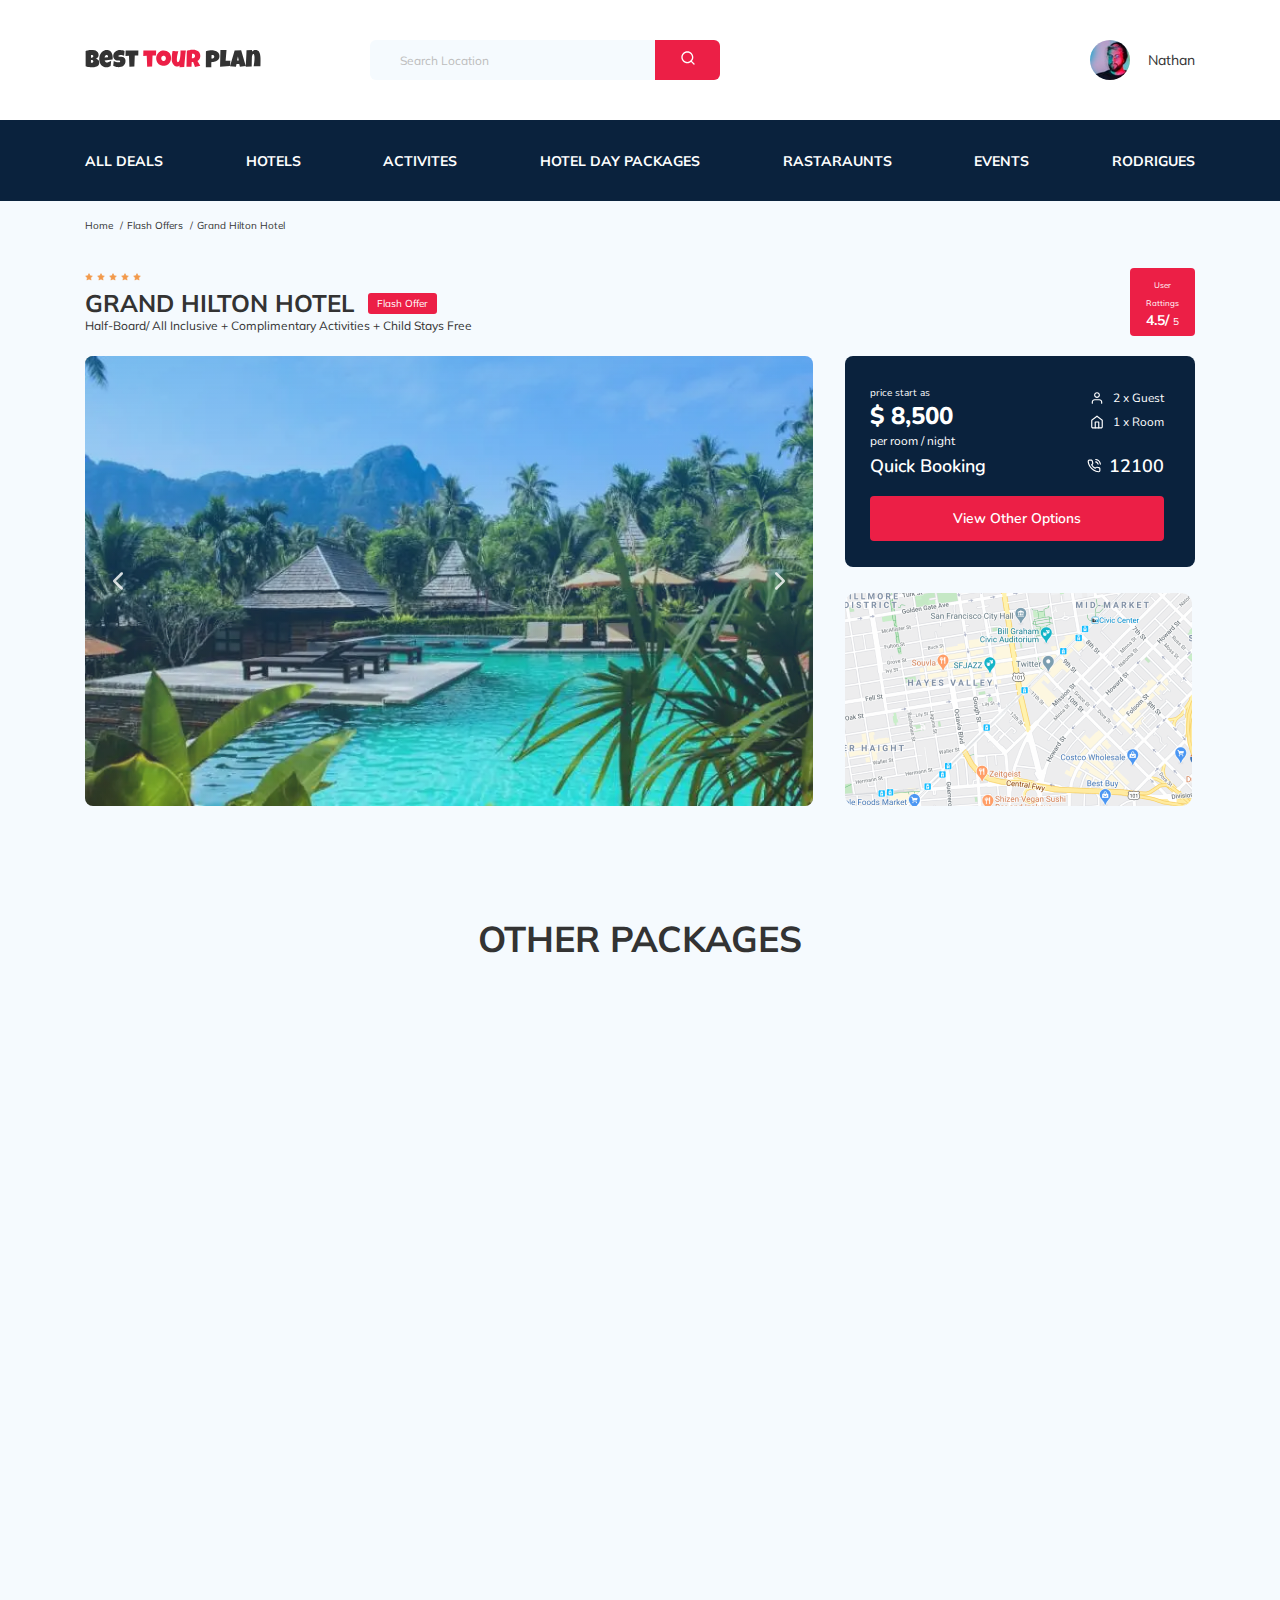
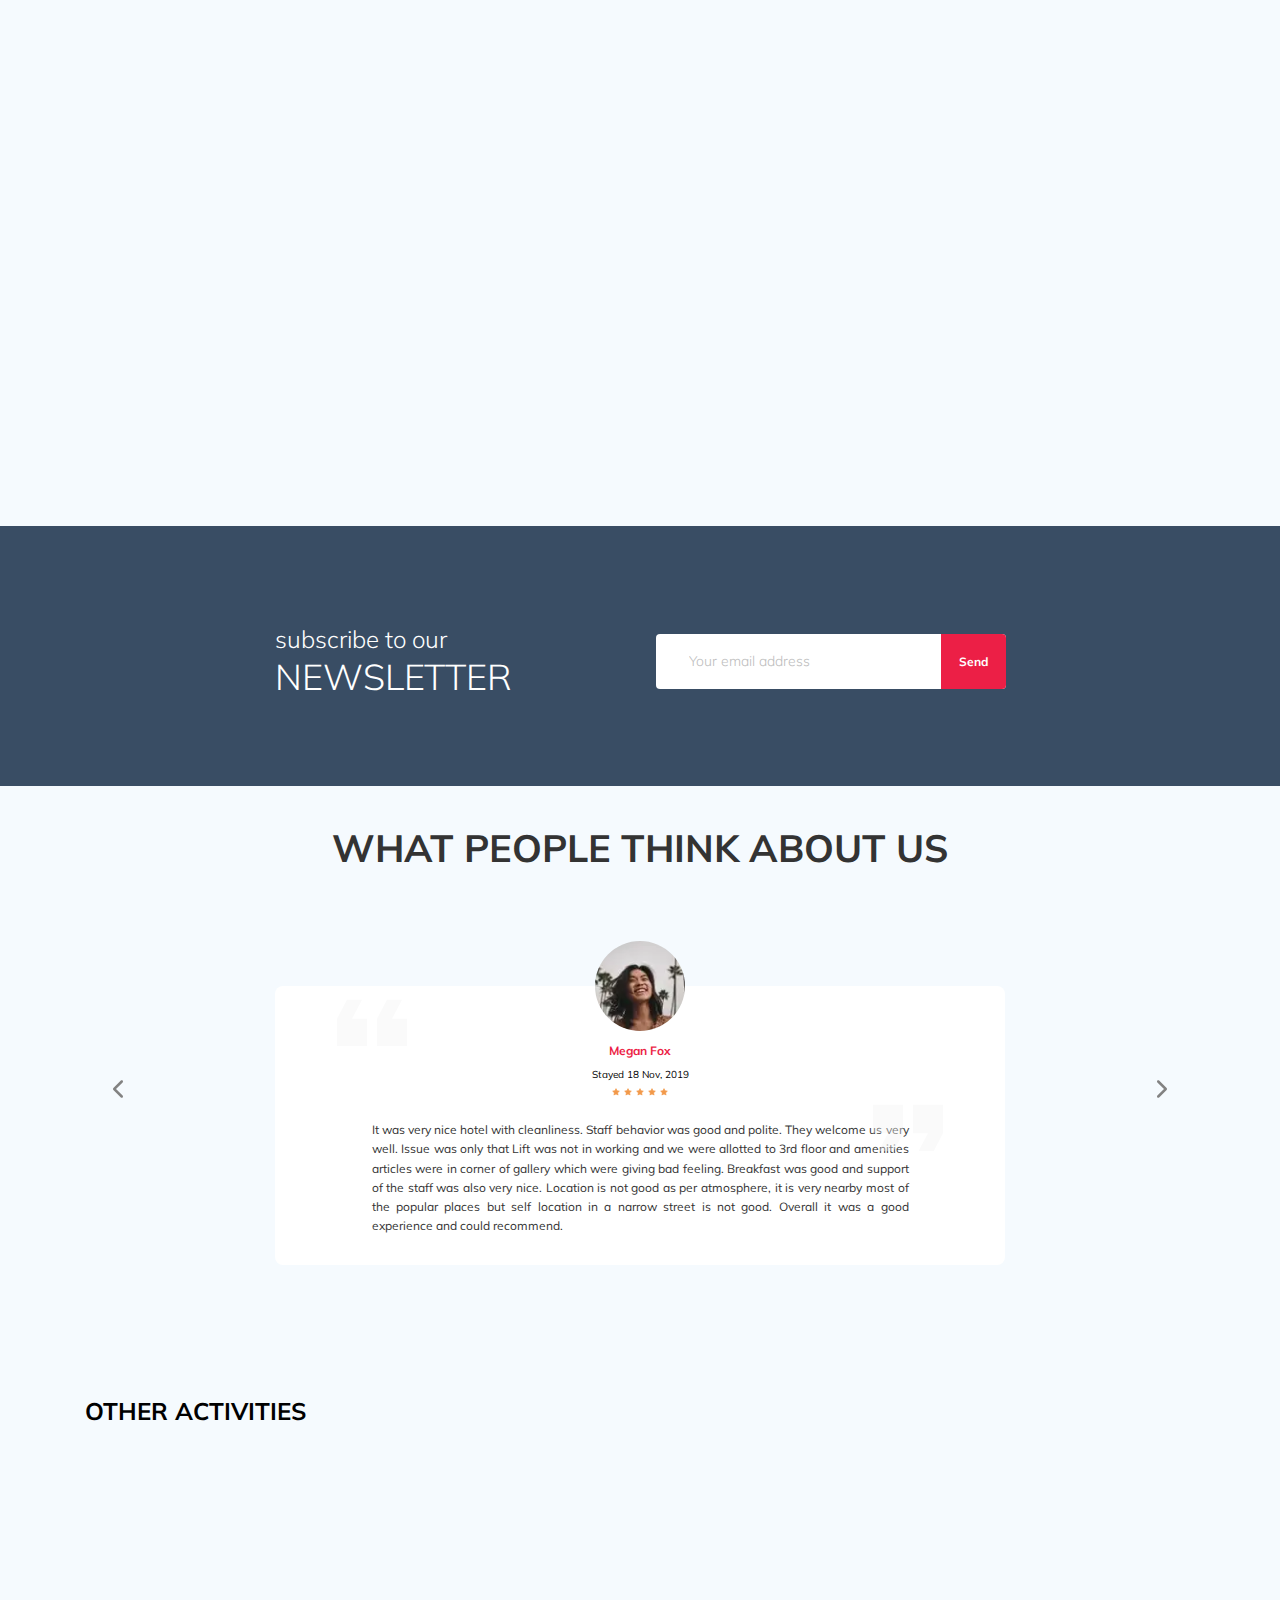
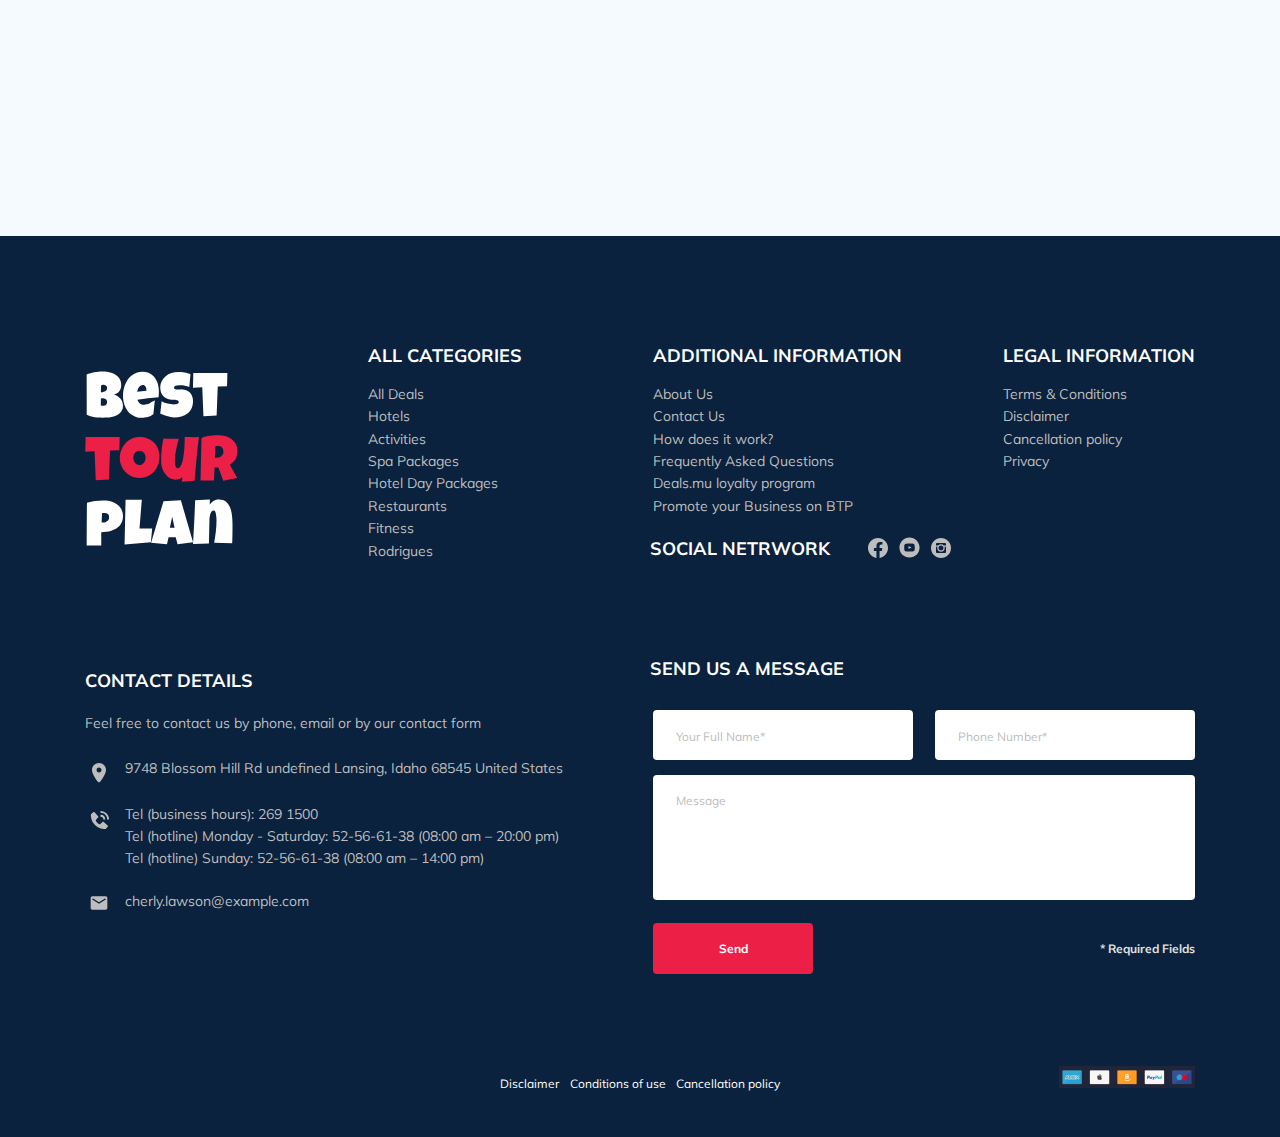
<file: index.html>
<!DOCTYPE html>
<html lang="en">
  <head>
    <meta charset="UTF-8" />
    <meta http-equiv="X-UA-Compatible" content="IE=edge" />
    <meta name="viewport" content="width=device-width, initial-scale=1.0" />
    <title>Best Tour Plan - Hotel Booking</title>
    <link rel="shortcut icon" href="/favicon.ico" type="image/x-icon" />
    <link rel="icon" href="favicon.ico" type="image/x-icon" />
    <link
      href="https://fonts.googleapis.com/css2?family=Mulish:wght@400;700&family=Nunito:wght@400;600;700;800&display=swap"
      rel="stylesheet"
    />
    <link rel="stylesheet" href="css/swiper-bundle.min.css" />
    <link rel="stylesheet" href="css/aos.css" />
    <link rel="stylesheet" href="css/style.css" />
  </head>
  <body class="body-overflow">
    <header class="navbar navbar--mobile_fixed">
      <div class="container">
        <div class="navbar-top">
          <a href="#" class="logo"><img class="logo__image" src="img/horizontal-logo.svg" alt="Logo: Best Tour Plan" /></a>

          <form action="#" class="search navbar__search navbar__search--mobile--hidden">
            <input type="text" class="search__input" placeholder="Search Location" />
            <button class="btn search__button"><img src="img/search.svg" alt="Icon: search" /></button>
          </form>

          <a href="#" class="user navbar__user navbar__user--mobile--hidden">
            <img src="img/user-avatar.jpg" alt="Avatar: Nathan" class="user__avatar" />
            <span class="user__name">Nathan</span>
          </a>
          <!-- /.user -->
          <button class="menu-button navbar-top__menu-button">
            <span class="menu-button__line"></span>
            <span class="menu-button__line"></span>
            <span class="menu-button__line"></span>
          </button>
        </div>
        <!-- /. navbar top -->
      </div>
      <!-- /.container -->
      <div class="navbar-bottom">
        <div class="container">
          <ul class="navbar-menu">
            <li class="navbar-menu__item navbar-menu__item--mobile--visible">
              <a href="#" class="user navbar__user navbar__user--mobile--visible">
                <img src="img/user-avatar.jpg" alt="Avatar: Nathan" class="user__avatar" />
                <span class="user__name user__name--light">Nathan</span>
              </a>
            </li>
            <li class="navbar-menu__item navbar-menu__item--mobile--visible">
              <form action="#" class="search navbar__search navbar__search--mobile--visible">
                <input type="text" class="search__input" placeholder="Search Location" />
                <button class="search__button"><img src="img/search.svg" alt="Icon: search" /></button>
              </form>
            </li>
            <li class="navbar-menu__item"><a href="#" class="navbar-menu__link">All Deals</a></li>
            <li class="navbar-menu__item"><a href="#" class="navbar-menu__link">Hotels</a></li>
            <li class="navbar-menu__item"><a href="#" class="navbar-menu__link">Activites</a></li>
            <li class="navbar-menu__item"><a href="#" class="navbar-menu__link">Hotel Day Packages</a></li>
            <li class="navbar-menu__item"><a href="#" class="navbar-menu__link">Rastaraunts</a></li>
            <li class="navbar-menu__item"><a href="#" class="navbar-menu__link">Events</a></li>
            <li class="navbar-menu__item"><a href="#" class="navbar-menu__link">Rodrigues</a></li>
          </ul>
          <!-- /.navbar-menu -->
        </div>
        <!-- /.container -->
      </div>
      <!-- /.navbar-bottom -->
    </header>
    <!-- ./header -->
    <nav class="breadcrumb">
      <div class="container">
        <ul class="breadcrumb-list">
          <li class="breadcrumb-list__item">
            <a href="#" class="breadcrumb-list__link">Home</a>
          </li>
          <li class="breadcrumb-list__item">
            <a href="#" class="breadcrumb-list__link"> Flash Offers</a>
          </li>
          <li class="breadcrumb-list__item">Grand Hilton Hotel</li>
        </ul>
      </div>
      <!-- /.container -->
    </nav>
    <!-- /.breadcrump -->
    <section class="hotel">
      <div class="container">
        <div class="hotel-info">
          <div class="hotel-info__text">
            <div class="hotel-wrapper">
              <div class="stars">
                <img src="img/star.svg" alt="Star" />
                <img src="img/star.svg" alt="Star" />
                <img src="img/star.svg" alt="Star" />
                <img src="img/star.svg" alt="Star" />
                <img src="img/star.svg" alt="Star" />
              </div>
              <h1 class="hotel-name hotel-info__name">GRAND HILTON HOTEL</h1>
              <span class="offer hotel-info__offer">Flash Offer</span>
            </div>
            <!-- /.hotel-wrapper -->
            <p class="hotel-description hotel-info__description">
              Half-Board/ All Inclusive + Complimentary Activities + Child Stays Free
            </p>
          </div>
          <!-- /.hotel-info__text -->
          <div class="rating hotel-info__rating">
            <span class="rating__text">User Rattings</span>
            <div class="rating__counter">
              <span class="rating__counter-current">4.5/</span>
              <span class="rating__counter-maximum">5</span>
            </div>
          </div>
          <!-- /.hotel-info__rating -->
        </div>
        <!-- /.hotel-info -->
        <div class="hotel-grid">
          <div class="swiper hotel-slider hotel__slider">
            <!-- Additional required wrapper -->
            <div class="swiper-wrapper">
              <!-- Slides -->
              <div class="swiper-slide hotel-slider__slide">
                <img class="hotel-slider__image swiper-slide__image" src="img/slide1.webp" alt="slide1" />
              </div>
              <div class="swiper-slide hotel-slider__slide">
                <img class="hotel-slider__image swiper-slide__image" src="img/slide2.webp" alt="slide2" />
              </div>
              <div class="swiper-slide hotel-slider__slide">
                <img class="hotel-slider__image swiper-slide__image" src="img/slide3.webp" alt="slide3" />
              </div>
              <div class="swiper-slide hotel-slider__slide">
                <img class="hotel-slider__image swiper-slide__image" src="img/slide4.webp" alt="slide4" />
              </div>
              <div class="swiper-slide hotel-slider__slide">
                <img class="hotel-slider__image swiper-slide__image" src="img/slide5.webp" alt="slide5" />
              </div>
            </div>
            <!-- If we need navigation buttons -->
            <button class="hotel-slider__button hotel-slider__button--prev"></button>
            <button class="hotel-slider__button hotel-slider__button--next"></button>
          </div>
          <!-- /.swiper -->
          <div class="hotel-right">
            <div class="booking">
              <div class="booking__info">
                <div class="booking__price">
                  <span class="booking__start">price start as</span>
                  <strong class="booking__pricetag">$ 8,500</strong>
                  <span class="booking__per-room">per room / night</span>
                </div>
                <!-- /.booking__price -->
                <div class="booking__room">
                  <div class="booking__text">
                    <img src="img/user.svg" alt="Icon: user" class="booking__icon" />
                    <span class="booking__description">2 x Guest</span>
                  </div>
                  <div class="booking__text">
                    <img src="img/home.svg" alt="Icon: home" class="booking__icon" />
                    <span class="booking__description">1 x Room</span>
                  </div>
                </div>
              </div>
              <!-- /.booking__info -->
              <div class="booking__call-center">
                <span class="booking__heading">Quick Booking</span>
                <a href="tel:12100" class="booking__number"
                  ><img src="img/phone-call.svg" alt="Icon: phone" /><span class="booking__num">12100</span>
                </a>
              </div>
              <!-- /.booking__call-center -->
              <button data-toggle="modal" class="button booking__button">View Other Options</button>
            </div>
            <!-- /.booking -->
            <div class="map">
              <!-- <iframe
                class="map__frame"
                src="https://www.google.com/maps/embed?pb=!1m18!1m12!1m3!1d44267.6091330615!2d48.103448933161005!3d29.10993583517579!2m3!1f0!2f0!3f0!3m2!1i1024!2i768!4f13.1!3m3!1m2!1s0x3fcf0899e844c89f%3A0xcdde7d154b9f11bb!2sHilton%20Kuwait%20Resort!5e0!3m2!1sru!2sru!4v1632276834926!5m2!1sru!2sru"
                height="213"
                style="border: 0"
                allowfullscreen=""
                loading="lazy"
              ></iframe> -->
            </div>
            <!-- /.map -->
          </div>
          <!-- /.hotel-right -->
        </div>
        <!-- /.hotel-grid -->
      </div>
      <!-- /.container -->
    </section>
    <!-- ./hotel -->
    <section class="packages">
      <div class="container">
        <div class="packages__title">Other Packages</div>
        <div class="packages-wrapper">
          <div class="packages-grid">
            <div
              class="packages-card packages-card1"
              data-aos="flip-left"
              data-aos-easing="ease-out-cubic"
              data-aos-duration="1000"
            >
              <img src="img/packages__image-1.webp" alt="" class="packages-card1__image" />
              <span class="packages-card1__offer">Flash Offer &nbsp; </span>

              <div class="packages-card__text-horizontal">
                <div class="packages__stars">
                  <img src="img/star.svg" alt="Star" />
                  <img src="img/star.svg" alt="Star" />
                  <img src="img/star.svg" alt="Star" />
                  <img src="img/star.svg" alt="Star" />
                  <img src="img/star.svg" alt="Star" />
                </div>
                <h3 class="packages__name">Hotel Blue Haven</h3>
                <span class="packages-description">
                  Aute quis duis excepteur excepteur ipsum cat eiusmod consectetur enim laborum magna llit. Ipsum est fugiat velit
                  ea llamco do esse ut in veniam sun in onsequat. Aute quis duis epteur excepteur ipsum occaecat eiusmod nsectetur
                  enim laborum magna mollit. Ipsum est fugiat velit ea ullamco do
                </span>
                <div class="packages-info">
                  <ul class="packages__ul">
                    <li class="packages__item">
                      <div class="packages__icon-wrapper">
                        <img class="packages__icon" src="img/map-marker-empty.svg" alt="icon: map-marker-empty" />
                      </div>
                      <span>1749 Wheeler Ridge Delaware</span>
                    </li>
                    <li class="packages__item">
                      <div class="packages__icon-wrapper">
                        <img class="packages__icon" src="img/user.svg" alt="icon: contact-phone-call" />
                      </div>
                      <span>2 x Guests</span>
                    </li>
                    <li class="packages__item">
                      <div class="packages__icon-wrapper">
                        <img class="packages__icon" src="img/home.svg" alt="icon: email" />
                      </div>
                      <span>1 x Room</span>
                    </li>
                  </ul>
                </div>
                <!-- /.packages-info -->
                <div class="packages-price">
                  <span class="packages-price__old"> $ 10,500</span>
                  <span class="packages-price__new"> $ 8,000</span>
                </div>
                <!-- /.price -->
              </div>
              <!-- /.packages-card__text-horizontal -->
              <button data-toggle="modal" class="btn packages__button packages__button1">Book Now</button>
            </div>
            <!-- /.packages__card1 -->
            <div
              class="packages-card packages-card2"
              data-aos="flip-left"
              data-aos-easing="ease-out-cubic"
              data-aos-duration="1000"
            >
              <span class="packages__offer">Flash Offer</span>
              <img src="img/packages__image-2.webp" alt="" class="packages-card__image" />
              <div class="packages-card__text-vertical">
                <h3 class="packages__name">LUX* Belle Mare</h3>
                <div class="packages-info">
                  <ul class="packages__ul">
                    <li class="packages__item">
                      <div class="packages__icon-wrapper">
                        <img class="packages__icon" src="img/map-marker-empty.svg" alt="icon: map-marker-empty" />
                      </div>
                      <span>1749 Wheeler Ridge Delaware</span>
                    </li>
                    <li class="packages__item">
                      <div class="packages__icon-wrapper">
                        <img class="packages__icon" src="img/user.svg" alt="icon: contact-phone-call" />
                      </div>
                      <span>2 x Guests</span>
                    </li>
                    <li class="packages__item">
                      <div class="packages__icon-wrapper">
                        <img class="packages__icon" src="img/home.svg" alt="icon: email" />
                      </div>
                      <span>1 x Room</span>
                    </li>
                  </ul>
                </div>
                <!-- /.packages-info -->
                <div class="packages-price">
                  <span class="packages-price__old"> $ 8,500</span>
                  <span class="packages-price__new"> $ 3,000</span>
                </div>
                <!-- /.price -->
              </div>
              <button data-toggle="modal" class="btn packages__button">Book Now</button>
            </div>
            <!-- /.packages-card2 -->
            <div
              class="packages-card packages-card3"
              data-aos="flip-left"
              data-aos-easing="ease-out-cubic"
              data-aos-duration="1500"
            >
              <span class="packages__offer">Flash Offer</span>
              <img src="img/packages__image-3.webp" alt="" class="packages-card__image" />
              <div class="packages-card__text-vertical">
                <h3 class="packages__name">White Palace</h3>
                <div class="packages-info">
                  <ul class="packages__ul">
                    <li class="packages__item">
                      <div class="packages__icon-wrapper">
                        <img class="packages__icon" src="img/map-marker-empty.svg" alt="icon: map-marker-empty" />
                      </div>
                      <span>1749 Wheeler Ridge Delaware</span>
                    </li>
                    <li class="packages__item">
                      <div class="packages__icon-wrapper">
                        <img class="packages__icon" src="img/user.svg" alt="icon: contact-phone-call" />
                      </div>
                      <span>2 x Guests</span>
                    </li>
                    <li class="packages__item">
                      <div class="packages__icon-wrapper">
                        <img class="packages__icon" src="img/home.svg" alt="icon: email" />
                      </div>
                      <span>1 x Room</span>
                    </li>
                  </ul>
                </div>
                <!-- /.packages-info -->
                <div class="packages-price">
                  <span class="packages-price__old"> $ 10,500</span>
                  <span class="packages-price__new"> $ 9,500</span>
                </div>
                <!-- /.price -->
              </div>
              <!-- /.packages-card__text-vertical -->
              <button data-toggle="modal" class="btn packages__button">Book Now</button>
            </div>
            <!-- /.packages-card3 -->
            <div
              class="packages-card packages-card4"
              data-aos="flip-left"
              data-aos-easing="ease-out-cubic"
              data-aos-duration="1500"
            >
              <span class="packages__offer">Flash Offer</span>
              <img src="img/packages__image-4.webp" alt="" class="packages-card__image" />
              <div class="packages-card__text-vertical">
                <h3 class="packages__name">Luxury Place</h3>
                <div class="packages-info">
                  <ul class="packages__ul">
                    <li class="packages__item">
                      <div class="packages__icon-wrapper">
                        <img class="packages__icon" src="img/map-marker-empty.svg" alt="icon: map-marker-empty" />
                      </div>
                      <span>1749 Wheeler Ridge Delaware</span>
                    </li>
                    <li class="packages__item">
                      <div class="packages__icon-wrapper">
                        <img class="packages__icon" src="img/user.svg" alt="icon: contact-phone-call" />
                      </div>
                      <span>2 x Guests</span>
                    </li>
                    <li class="packages__item">
                      <div class="packages__icon-wrapper">
                        <img class="packages__icon" src="img/home.svg" alt="icon: email" />
                      </div>
                      <span>1 x Room</span>
                    </li>
                  </ul>
                </div>
                <!-- /.packages-info -->
                <div class="packages-price">
                  <span class="packages-price__old"> $ 4,500</span>
                  <span class="packages-price__new"> $ 2,500</span>
                </div>
                <!-- /.price -->
              </div>
              <!-- /.packages-card__text-vertical -->
              <button data-toggle="modal" class="btn packages__button">Book Now</button>
            </div>
            <!-- /.packages-card4 -->
            <div
              class="packages-card packages-card5"
              data-aos="flip-left"
              data-aos-easing="ease-out-cubic"
              data-aos-duration="1500"
            >
              <span class="packages__offer">Flash Offer</span>
              <img src="img/packages__image-5.webp" alt="" class="packages-card__image" />
              <div class="packages-card__text-vertical">
                <h3 class="packages__name">Hotel Five Star</h3>
                <div class="packages-info">
                  <ul class="packages__ul">
                    <li class="packages__item">
                      <div class="packages__icon-wrapper">
                        <img class="packages__icon" src="img/map-marker-empty.svg" alt="icon: map-marker-empty" />
                      </div>
                      <span>1749 Wheeler Ridge Delaware</span>
                    </li>
                    <li class="packages__item">
                      <div class="packages__icon-wrapper">
                        <img class="packages__icon" src="img/user.svg" alt="icon: contact-phone-call" />
                      </div>
                      <span>2 x Guests</span>
                    </li>
                    <li class="packages__item">
                      <div class="packages__icon-wrapper">
                        <img class="packages__icon" src="img/home.svg" alt="icon: email" />
                      </div>
                      <span>1 x Room</span>
                    </li>
                  </ul>
                </div>
                <!-- /.packages-info -->
                <div class="packages-price">
                  <span class="packages-price__old"> $ 6,500</span>
                  <span class="packages-price__new"> $ 3,500</span>
                </div>
                <!-- /.price -->
              </div>
              <!-- /.packages-card__text-vertical -->
              <button data-toggle="modal" class="btn packages__button">Book Now</button>
            </div>
            <!-- /.packages-card5 -->
          </div>
          <!-- /.packages-grid -->
        </div>
        <!-- /.packages-wrapper -->
      </div>
      <!-- /.container -->
    </section>
    <!-- /.Packages -->
    <section class="subsribe">
      <!-- parallax -->
      <div class="parallax-window" data-parallax="scroll" data-image-src="img/newsletter-bg.webp">
        <div class="newsletter">
          <div class="newsletter-wrapper">
            <h2 class="newsletter-title">
              subscribe to our
              <span class="newsletter-title__strong">Newsletter</span>
            </h2>
            <form action="send.php" method="POST" class="newsletter-subscribe" onsubmit="send(event, 'send.php')">
              <input type="email" class="newsletter-subscribe__input" placeholder="Your email address" name="email" required />
              <button class="btn newsletter-subscribe__button">Send</button>
            </form>
          </div>
          <!-- ./newsletter-wrapper -->
        </div>
        <!-- ./newsletter -->
      </div>
      <!-- ./parallax -->
    </section>
    <!-- /.subscribe -->

    <section class="reviews">
      <div class="container">
        <h2 class="reviews__title">What people think about&nbsp;us</h2>
        <div class="swiper reviews-slider">
          <div class="swiper-wrapper">
            <!-- Slides -->
            <div class="swiper-slide">
              <div class="reviews-slider__item">
                <div class="reviews-slider__profile">
                  <img src="img/reviews-avatar1.webp" alt="Photo: Megan Fox" class="reviews-slider__avatar" />
                  <h3 class="reviews-slider__username">Megan Fox</h3>
                  <span class="reviews-slider__date">Stayed 18 Nov, 2019</span>
                  <div class="reviews-slider__rating">
                    <img src="img/star.svg" alt="Star" />
                    <img src="img/star.svg" alt="Star" />
                    <img src="img/star.svg" alt="Star" />
                    <img src="img/star.svg" alt="Star" />
                    <img src="img/star.svg" alt="Star" />
                  </div>
                </div>
                <!-- /.review-slider__profile -->
                <p class="reviews-slider__text">
                  It was very nice hotel with cleanliness. Staff behavior was good and polite. They welcome us very well. Issue
                  was only that Lift was not in working and we were allotted to 3rd floor and amenities articles were in corner of
                  gallery which were giving bad feeling. Breakfast was good and support of the staff was also very nice. Location
                  is not good as per atmosphere, it is very nearby most of the popular places but self location in a narrow street
                  is not good. Overall it was a good experience and could recommend.
                </p>
              </div>
              <!-- /.review-slider__item -->
            </div>
            <!-- ./swiper-slide -->
            <div class="swiper-slide">
              <div class="reviews-slider__item">
                <div class="reviews-slider__profile">
                  <img src="img/reviews-avatar2.webp" alt="Photo: John Stivenson" class="reviews-slider__avatar" />
                  <h3 class="reviews-slider__username">John Stivenson</h3>
                  <span class="reviews-slider__date">Stayed 18 Dec, 2019</span>
                  <div class="reviews-slider__rating">
                    <img src="img/star.svg" alt="Star" />
                    <img src="img/star.svg" alt="Star" />
                    <img src="img/star.svg" alt="Star" />
                    <img src="img/star.svg" alt="Star" />
                  </div>
                </div>
                <!-- /.review-slider__profile -->
                <p class="reviews-slider__text">
                  Lorem, ipsum dolor sit amet consectetur adipisicing elit. Reiciendis sunt veritatis odit temporibus accusantium
                  delectus possimus mollitia numquam minima rerum, deserunt, quod alias et iste a asperiores repellendus vitae
                  pariatur laboriosam illum eius inventore debitis. Maxime quas, qui nisi ullam omnis libero, nostrum odit amet
                  sequi, excepturi corrupti voluptate! Labore optio repudiandae odit adipisci magnam eaque nobis officiis
                  excepturi tempore, delectus eius error, ullam sed sint saepe omnis, incidunt voluptatem reprehenderit ducimus
                  quidem nemo corrupti!
                </p>
              </div>
              <!-- /.review-slider__item -->
            </div>
            <!-- ./swiper-slide -->
            <div class="swiper-slide">
              <div class="reviews-slider__item">
                <div class="reviews-slider__profile">
                  <img src="img/reviews-avatar3.webp" alt="Photo: Bill Hill" class="reviews-slider__avatar" />
                  <h3 class="reviews-slider__username">Bill Hill</h3>
                  <span class="reviews-slider__date">Stayed 03 Feb, 2020</span>
                  <div class="reviews-slider__rating">
                    <img src="img/star.svg" alt="Star" />
                    <img src="img/star.svg" alt="Star" />
                    <img src="img/star.svg" alt="Star" />
                    <img src="img/star.svg" alt="Star" />
                    <img src="img/star.svg" alt="Star" />
                  </div>
                </div>
                <!-- /.review-slider__profile -->
                <p class="reviews-slider__text">
                  Lorem ipsum dolor sit amet consectetur adipisicing elit. Commodi dolores, ipsam consequatur veritatis,
                  consectetur officia odio amet repudiandae, error minima adipisci iusto veniam? Impedit eum, rem beatae esse
                  magni officia repellat quae tenetur velit error consequuntur, molestiae aspernatur magnam inventore totam quo,
                  itaque perferendis vero laudantium nisi modi nobis accusantium? Aliquam mollitia explicabo pariatur repellat in
                  libero necessitatibus ullam reiciendis eaque? Lorem ipsum dolor sit amet consectetur adipisicing elit. Commodi
                  dolores, ipsam consequatur veritatis, consectetur officia odio amet repudiandae, error minima adipisci iusto
                  veniam? Impedit eum, rem beatae esse magni officia repellat quae tenetur velit error consequuntur, molestiae
                  aspernatur magnam inventore totam quo, itaque perferendis vero laudantium nisi modi nobis accusantium? Aliquam
                  mollitia explicabo pariatur repellat in libero necessitatibus ullam reiciendis eaque? Lorem ipsum dolor sit amet
                  consectetur adipisicing elit. Commodi dolores, ipsam consequatur veritatis, consectetur officia odio amet
                  repudiandae, error minima adipisci iusto veniam? Impedit eum, rem beatae esse magni officia repellat quae
                  tenetur velit error consequuntur, molestiae aspernatur magnam inventore totam quo, itaque perferendis vero
                  laudantium nisi modi nobis accusantium? Aliquam mollitia explicabo pariatur repellat in libero necessitatibus
                  ullam reiciendis eaque?
                </p>
              </div>
              <!-- /.review-slider__item -->
            </div>
            <!-- ./swiper-slide -->
          </div>
          <!-- ./swiper-wrapper -->
          <!-- If we need navigation buttons -->
          <button class="reviews-slider__button reviews-slider__button--prev"></button>
          <button class="reviews-slider__button reviews-slider__button--next"></button>
        </div>
        <!-- ./reviews-slider -->
      </div>
      <!-- /.container -->
    </section>
    <!-- /.reviews -->
    <section class="activites">
      <div class="container">
        <h2 class="activites__title">Other Activities</h2>
        <div class="activites-wrapper">
          <div class="activites-card activites__card1" data-aos="fade-up" data-aos-duration="300">
            <img src="img/activites-1.webp" alt="activites-1" class="activites-card__image" />
            <span class="activites-card__label">The curious corner of&nbsp;chamarel</span>
            <div data-toggle="modal" class="activites-card__button btn">Book Now</div>
          </div>
          <div class="activites-card activites__card2" data-aos="fade-up" data-aos-duration="600">
            <img src="img/activites-2.webp" alt="activites-2" class="activites-card__image" />
            <span class="activites-card__label">Gymkhana club golf course</span>
            <div data-toggle="modal" class="activites-card__button btn">Book Now</div>
          </div>
          <div class="activites-card activites__card3" data-aos="fade-up" data-aos-duration="1200">
            <img src="img/activites-3.webp" alt="activites-3" class="activites-card__image" />
            <span class="activites-card__label">Tamarind falls hiking trip&nbsp;-&nbsp;full day</span>
            <div data-toggle="modal" class="activites-card__button btn">Book Now</div>
          </div>
          <div class="activites-card activites__card4" data-aos="fade-up" data-aos-duration="1800">
            <img src="img/activites-4.webp" alt="activites-4" class="activites-card__image" />
            <span class="activites-card__label">The blue marine discovery quest</span>
            <div data-toggle="modal" class="activites-card__button btn">Book Now</div>
          </div>
        </div>
      </div>
      <!-- /.container -->
    </section>
    <!-- /.activites -->
    <footer class="footer">
      <div class="container">
        <div class="footer-wrapper">
          <a class="logo footer__logo" href="#"><img src="img/vertical-logo.svg" alt="Logo: Best Tour Plan" /></a>

          <div class="footer__list footer__categories">
            <h3 class="footer__title">ALL CATEGORIES</h3>
            <ul class="footer__ul">
              <li class="footer__item"><a href="#" class="footer__link">All Deals</a></li>
              <li class="footer__item"><a href="#" class="footer__link">Hotels</a></li>
              <li class="footer__item"><a href="#" class="footer__link">Activities</a></li>
              <li class="footer__item"><a href="#" class="footer__link">Spa Packages</a></li>
              <li class="footer__item"><a href="#" class="footer__link">Hotel Day Packages</a></li>
              <li class="footer__item"><a href="#" class="footer__link">Restaurants</a></li>
              <li class="footer__item"><a href="#" class="footer__link">Fitness</a></li>
              <li class="footer__item"><a href="#" class="footer__link">Rodrigues</a></li>
            </ul>
          </div>
          <!-- /.footer__list -->
          <div class="footer__list footer__additional">
            <h3 class="footer__title">ADDITIONAL INFORMATION</h3>
            <ul class="footer__ul">
              <li class="footer__item"><a href="#" class="footer__link">About Us</a></li>
              <li class="footer__item"><a href="#" class="footer__link">Contact Us</a></li>
              <li class="footer__item"><a href="#" class="footer__link">How does it work?</a></li>
              <li class="footer__item"><a href="#" class="footer__link">Frequently Asked Questions</a></li>
              <li class="footer__item"><a href="#" class="footer__link">Deals.mu loyalty program</a></li>
              <li class="footer__item"><a href="#" class="footer__link">Promote your Business on BTP</a></li>
            </ul>
          </div>
          <!-- /.footer__list -->
          <div class="footer__social-network">
            <h3 class="footer__title footer__title--inline">Social&nbsp;Netrwork</h3>
            <div class="footer__social-links">
              <a href="https://www.facebook.com" target="_blank" class="footer__link"
                ><img src="img/facebook.svg" alt="icon: facebook"
              /></a>
              <a href="https://youtube.com" target="_blank" class="footer__link"
                ><img src="img/youtube.svg" alt="icon: youtube"
              /></a>
              <a href="https://www.instagram.com/" target="_blank" class="footer__link"
                ><img src="img/instagram.svg" alt="icon: instagram"
              /></a>
            </div>
            <!-- /.footer__social-links -->
          </div>
          <!-- /.footer__social-network -->
          <div class="footer__list footer__legal">
            <h3 class="footer__title">Legal information</h3>
            <ul class="footer__ul">
              <li class="footer__item"><a href="#" class="footer__link">Terms & Conditions</a></li>
              <li class="footer__item"><a href="#" class="footer__link">Disclaimer</a></li>
              <li class="footer__item"><a href="#" class="footer__link">Cancellation policy</a></li>
              <li class="footer__item"><a href="#" class="footer__link">Privacy</a></li>
            </ul>
          </div>
          <!-- /.footer__list -->
          <div class="footer__contact-details">
            <h3 class="footer__title footer__title--mb-1">Contact Details</h3>
            <p class="footer__text">Feel free to contact us by phone, email or by our contact form</p>
            <ul class="footer__ul">
              <li class="footer__item footer__item--mb-2">
                <div class="footer__icon-wrapper">
                  <img class="footer__icon" src="img/map-marker.svg" alt="icon: map-marker" />
                </div>
                9748 Blossom Hill Rd undefined Lansing, Idaho 68545 United States
              </li>
              <li class="footer__item footer__item--mb-2">
                <div class="footer__icon-wrapper">
                  <img class="footer__icon" src="img/contact-phone-call.svg" alt="icon: contact-phone-call" />
                </div>
                <span
                  >Tel (business hours): <a href="tel:2691500" class="footer__link">269 1500</a> <br />
                  Tel (hotline) Monday - Saturday: <a href="tel:52566138" class="footer__link">52-56-61-38</a> (08:00 am – 20:00
                  pm) <br />
                  Tel (hotline) Sunday: <a href="tel:52566138" class="footer__link">52-56-61-38</a> (08:00 am – 14:00 pm)</span
                >
              </li>
              <li class="footer__item footer__item--mb-2">
                <div class="footer__icon-wrapper">
                  <img class="footer__icon" src="img/email.svg" alt="icon: email" />
                </div>
                <a href="mailto:cherly.lawson@example.com" class="footer__link">cherly.lawson@example.com</a>
              </li>
            </ul>
          </div>
          <!-- /.footer__contact-details -->
          <div class="footer__contact-form">
            <h3 class="footer__title footer__title--mb-3">Send us a message</h3>
            <form action="send.php" method="POST" class="form footer__form" onsubmit="send(event, 'send.php')">
              <div class="footer__input-group">
                <input type="text" class="input footer__input" placeholder="Your Full Name*" name="name" required />
              </div>
              <div class="footer__input-group">
                <input
                  type="tel"
                  class="input input-phone footer__input"
                  placeholder="Phone Number*"
                  name="phone"
                  required
                  minlength="16"
                />
              </div>
              <textarea class="message footer__message" placeholder="Message" name="message"></textarea>
              <button class="button footer__button">Send</button>
              <span class="footer__info">* Required Fields</span>
            </form>
          </div>
          <!-- /.footer__contact-form -->
          <!-- <div class="footer-invisible"></div> -->
        </div>
        <!-- /.footer-wrapper -->
        <div class="footer-bottom">
          <div class="footer-disclaimer">
            <ul class="footer-disclaimer__ul">
              <li class="footer-disclaimer__item"><a class="footer__link" href="#">Disclaimer</a></li>
              <li class="footer-disclaimer__item"><a class="footer__link" href="#">Conditions of use</a></li>
              <li class="footer-disclaimer__item"><a class="footer__link" href="#">Cancellation policy</a></li>
            </ul>
          </div>
          <div class="footer-payments">
            <img src="img/payments.jpg" alt="" />
          </div>
        </div>
      </div>
      <!-- /.container -->
    </footer>
    <!-- /.footer -->
    <div class="modal">
      <div class="modal__overlay modal__overlay--close"></div>
      <!-- /.modal__overlay -->
      <div class="modal__dialog">
        <a href="#" class="modal__close">
          <img src="img/close.svg" alt="icon: close" />
        </a>
        <h3 class="modal__title modal__title--mb-3">Boking</h3>
        <form action="send.php" method="POST" class="form modal__form" onsubmit="send(event, 'send.php')">
          <div class="modal__input-group">
            <input type="text" class="input modal__input" placeholder="Your Full Name*" name="name" required minlength="2" />
          </div>
          <div class="modal__input-group">
            <input
              type="tel"
              class="input input-phone modal__input"
              placeholder="Phone Number*"
              name="phone"
              required
              minlength="16"
            />
          </div>
          <div class="modal__input-group">
            <input type="email" class="input modal__input" placeholder="Email*" name="modalEmail" required />
          </div>
          <textarea class="message modal__message" placeholder="Message" name="message"></textarea>
          <button class="button modal__button">Send</button>
          <span class="modal__info">* Required Fields</span>
        </form>
      </div>
      <!-- /.modal__dialog -->
    </div>
    <!-- /.modal -->
    <script defer src="js/jquery-3.6.0.min.js"></script>
    <script defer src="js/swiper-bundle.min.js"></script>
    <!-- <script src="https://ajax.googleapis.com/ajax/libs/jquery/1.11.0/jquery.min.js"></script> -->
    <script defer src="js/jquery.min.js"></script>
    <script defer src="js/parallax.js"></script>
    <script defer src="js/jquery.mask.min.js"></script>
    <script defer src="js/jquery.validate.min.js"></script>
    <script defer src="js/aos.js"></script>
    <script defer src="js/main.js"></script>
    <script>
      function anyCSS(href) {
        var css = document.createElement("link");
        css.rel = "stylesheet";
        css.href = href;
        document.head.appendChild(css);
      }
      anyCSS("https://fonts.googleapis.com/css2?family=Mulish:wght@400;700&family=Nunito:wght@400;600;700;800&display=swap");
      anyCSS("css/swiper-bundle.min.css");
      anyCSS("css/aos.css");
    </script>
  </body>
</html>
<!-- перенос на другой ноутбук -->
</file>
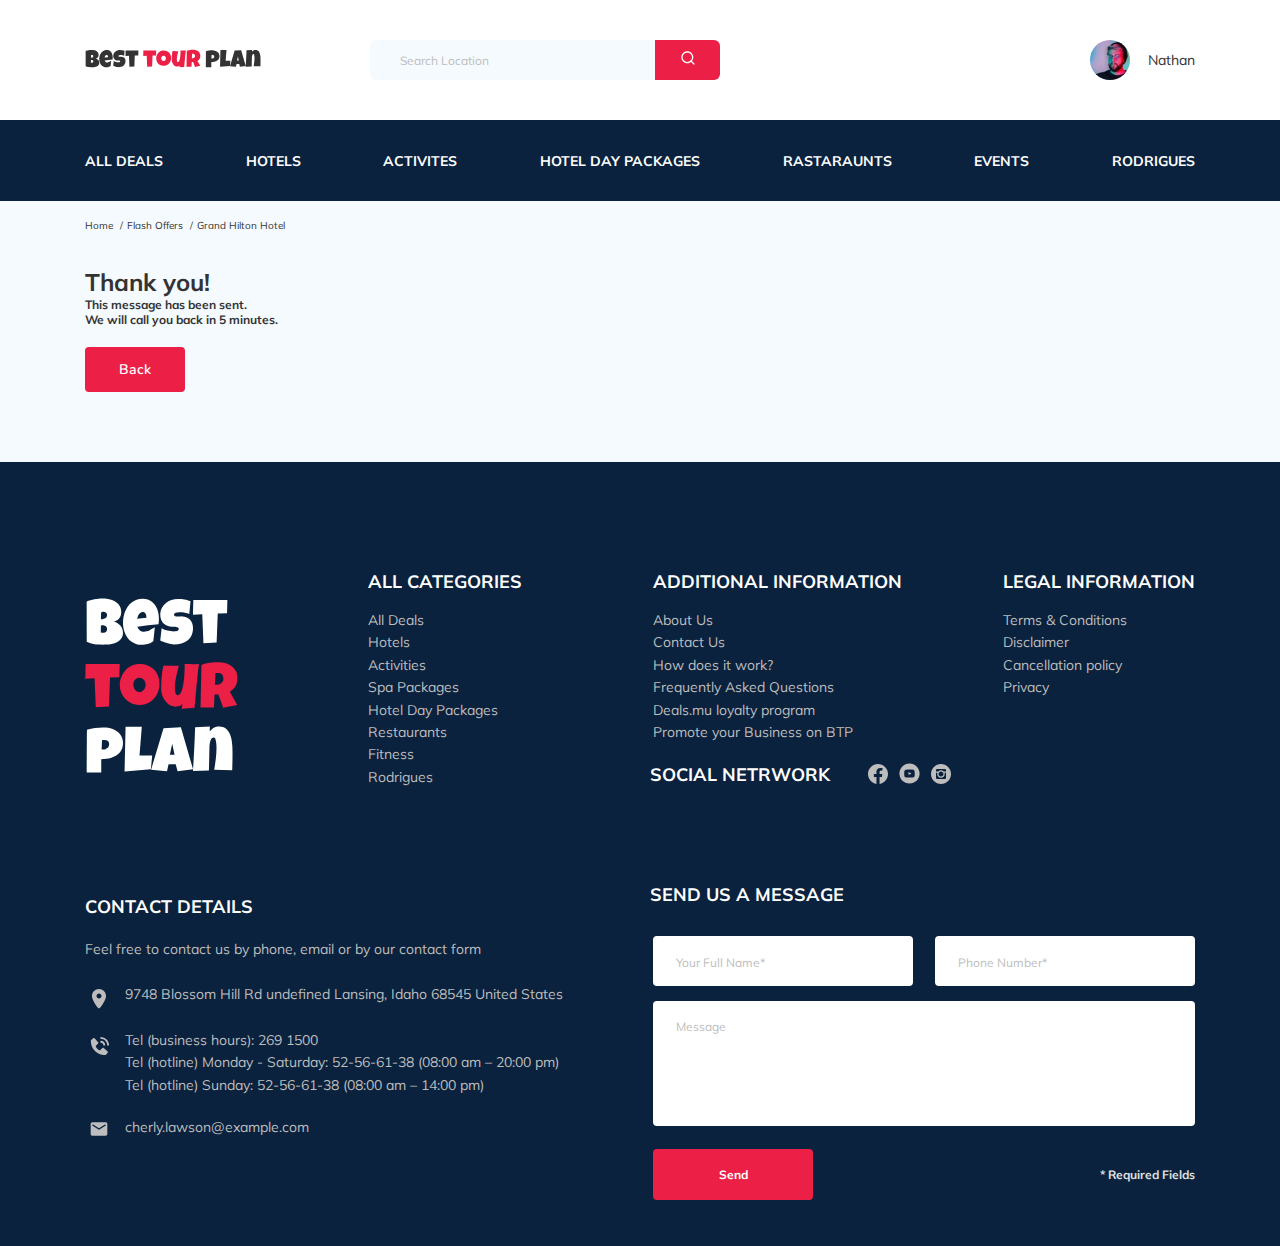
<file: thankyou.html>
<!DOCTYPE html>
<html lang="en">
  <head>
    <meta charset="UTF-8" />
    <meta http-equiv="X-UA-Compatible" content="IE=edge" />
    <meta name="viewport" content="width=device-width, initial-scale=1.0" />
    <title>Best Tour Plan - Hotel Booking</title>
    <link rel="shortcut icon" href="/favicon.ico" type="image/x-icon" />
    <link rel="icon" href="favicon.ico" type="image/x-icon" />
    <link
      href="https://fonts.googleapis.com/css2?family=Mulish:wght@400;700&family=Nunito:wght@400;600;700;800&display=swap"
      rel="stylesheet"
    />
    <link rel="stylesheet" href="css/swiper-bundle.min.css" />
    <link rel="stylesheet" href="css/style.css" />
  </head>
  <body>
    <header class="navbar navbar--mobile_fixed">
      <div class="container">
        <div class="navbar-top">
          <a href="index.html" class="logo"
            ><img class="logo__image" src="img/horizontal-logo.svg" alt="Logo: Best Tour Plan"
          /></a>

          <form action="#" class="search navbar__search navbar__search--mobile--hidden">
            <input type="text" class="search__input" placeholder="Search Location" />
            <button class="btn search__button"><img src="img/search.svg" alt="Icon: search" /></button>
          </form>

          <a href="#" class="user navbar__user navbar__user--mobile--hidden">
            <img src="img/user-avatar.jpg" alt="Avatar: Nathan" class="user__avatar" />
            <span class="user__name">Nathan</span>
          </a>
          <!-- /.user -->
          <button class="menu-button navbar-top__menu-button">
            <span class="menu-button__line"></span>
            <span class="menu-button__line"></span>
            <span class="menu-button__line"></span>
          </button>
        </div>
        <!-- /. navbar top -->
      </div>
      <!-- /.container -->
      <div class="navbar-bottom">
        <div class="container">
          <ul class="navbar-menu">
            <li class="navbar-menu__item navbar-menu__item--mobile--visible">
              <a href="#" class="user navbar__user navbar__user--mobile--visible">
                <img src="img/user-avatar.jpg" alt="Avatar: Nathan" class="user__avatar" />
                <span class="user__name user__name--light">Nathan</span>
              </a>
            </li>
            <li class="navbar-menu__item navbar-menu__item--mobile--visible">
              <form action="#" class="search navbar__search navbar__search--mobile--visible">
                <input type="text" class="search__input" placeholder="Search Location" />
                <button class="search__button"><img src="img/search.svg" alt="Icon: search" /></button>
              </form>
            </li>
            <li class="navbar-menu__item"><a href="#" class="navbar-menu__link">All Deals</a></li>
            <li class="navbar-menu__item"><a href="#" class="navbar-menu__link">Hotels</a></li>
            <li class="navbar-menu__item"><a href="#" class="navbar-menu__link">Activites</a></li>
            <li class="navbar-menu__item"><a href="#" class="navbar-menu__link">Hotel Day Packages</a></li>
            <li class="navbar-menu__item"><a href="#" class="navbar-menu__link">Rastaraunts</a></li>
            <li class="navbar-menu__item"><a href="#" class="navbar-menu__link">Events</a></li>
            <li class="navbar-menu__item"><a href="#" class="navbar-menu__link">Rodrigues</a></li>
          </ul>
          <!-- /.navbar-menu -->
        </div>
        <!-- /.container -->
      </div>
      <!-- /.navbar-bottom -->
    </header>
    <!-- ./header -->
    <nav class="breadcrumb">
      <div class="container">
        <ul class="breadcrumb-list">
          <li class="breadcrumb-list__item">
            <a href="#" class="breadcrumb-list__link">Home</a>
          </li>
          <li class="breadcrumb-list__item">
            <a href="#" class="breadcrumb-list__link"> Flash Offers</a>
          </li>
          <li class="breadcrumb-list__item">Grand Hilton Hotel</li>
        </ul>
      </div>
      <!-- /.container -->
    </nav>
    <!-- /.breadcrump -->
    <section class="hotel">
      <div class="container">
        <div class="hotel-info">
          <div class="hotel-info__text">
            <div class="hotel-wrapper">
              <h1 class="hotel-name hotel-info__name">Thank you!</h1>
            </div>
            <!-- /.hotel-wrapper -->
            <h2 class="hotel-description hotel-info__description">This message has been sent.</h2>
            <h2 class="hotel-description hotel-info__description">We will call you back in 5 minutes.</h2>
          </div>
          <!-- /.hotel-info__text -->
          <!-- <button class="back"></button> -->
        </div>
        <!-- /.hotel-info -->
        <button class="btn back" onclick="window.location.href = 'index.html';">Back</button>
      </div>
      <!-- /.container -->
    </section>
    <!-- ./hotel -->

    <footer class="footer">
      <div class="container">
        <div class="footer-wrapper">
          <a class="logo footer__logo" href="index.html"><img src="img/vertical-logo.svg" alt="Logo: Best Tour Plan" /></a>
          <div class="footer__list footer__categories">
            <h3 class="footer__title">ALL CATEGORIES</h3>
            <ul class="footer__ul">
              <li class="footer__item"><a href="#" class="footer__link">All Deals</a></li>
              <li class="footer__item"><a href="#" class="footer__link">Hotels</a></li>
              <li class="footer__item"><a href="#" class="footer__link">Activities</a></li>
              <li class="footer__item"><a href="#" class="footer__link">Spa Packages</a></li>
              <li class="footer__item"><a href="#" class="footer__link">Hotel Day Packages</a></li>
              <li class="footer__item"><a href="#" class="footer__link">Restaurants</a></li>
              <li class="footer__item"><a href="#" class="footer__link">Fitness</a></li>
              <li class="footer__item"><a href="#" class="footer__link">Rodrigues</a></li>
            </ul>
          </div>
          <!-- /.footer__list -->
          <div class="footer__list footer__additional">
            <h3 class="footer__title">ADDITIONAL INFORMATION</h3>
            <ul class="footer__ul">
              <li class="footer__item"><a href="#" class="footer__link">About Us</a></li>
              <li class="footer__item"><a href="#" class="footer__link">Contact Us</a></li>
              <li class="footer__item"><a href="#" class="footer__link">How does it work?</a></li>
              <li class="footer__item"><a href="#" class="footer__link">Frequently Asked Questions</a></li>
              <li class="footer__item"><a href="#" class="footer__link">Deals.mu loyalty program</a></li>
              <li class="footer__item"><a href="#" class="footer__link">Promote your Business on BTP</a></li>
            </ul>
          </div>
          <!-- /.footer__list -->
          <div class="footer__social-network">
            <h3 class="footer__title footer__title--inline">Social&nbsp;Netrwork</h3>
            <div class="footer__social-links">
              <a href="https://www.facebook.com" target="_blank" class="footer__link"
                ><img src="img/facebook.svg" alt="icon: facebook"
              /></a>
              <a href="https://youtube.com" target="_blank" class="footer__link"
                ><img src="img/youtube.svg" alt="icon: youtube"
              /></a>
              <a href="https://www.instagram.com/" target="_blank" class="footer__link"
                ><img src="img/instagram.svg" alt="icon: instagram"
              /></a>
            </div>
            <!-- /.footer__social-links -->
          </div>
          <!-- /.footer__social-network -->
          <div class="footer__list footer__legal">
            <h3 class="footer__title">Legal information</h3>
            <ul class="footer__ul">
              <li class="footer__item"><a href="#" class="footer__link">Terms & Conditions</a></li>
              <li class="footer__item"><a href="#" class="footer__link">Disclaimer</a></li>
              <li class="footer__item"><a href="#" class="footer__link">Cancellation policy</a></li>
              <li class="footer__item"><a href="#" class="footer__link">Privacy</a></li>
            </ul>
          </div>
          <!-- /.footer__list -->
          <div class="footer__contact-details">
            <h3 class="footer__title footer__title--mb-1">Contact Details</h3>
            <p class="footer__text">Feel free to contact us by phone, email or by our contact form</p>
            <ul class="footer__ul">
              <li class="footer__item footer__item--mb-2">
                <div class="footer__icon-wrapper">
                  <img class="footer__icon" src="img/map-marker.svg" alt="icon: map-marker" />
                </div>
                9748 Blossom Hill Rd undefined Lansing, Idaho 68545 United States
              </li>
              <li class="footer__item footer__item--mb-2">
                <div class="footer__icon-wrapper">
                  <img class="footer__icon" src="img/contact-phone-call.svg" alt="icon: contact-phone-call" />
                </div>
                <span
                  >Tel (business hours): <a href="tel:2691500" class="footer__link">269 1500</a> <br />
                  Tel (hotline) Monday - Saturday: <a href="tel:52566138" class="footer__link">52-56-61-38</a> (08:00 am – 20:00
                  pm) <br />
                  Tel (hotline) Sunday: <a href="tel:52566138" class="footer__link">52-56-61-38</a> (08:00 am – 14:00 pm)</span
                >
              </li>
              <li class="footer__item footer__item--mb-2">
                <div class="footer__icon-wrapper">
                  <img class="footer__icon" src="img/email.svg" alt="icon: email" />
                </div>
                <a href="mailto:cherly.lawson@example.com" class="footer__link">cherly.lawson@example.com</a>
              </li>
            </ul>
          </div>
          <!-- /.footer__contact-details -->
          <div class="footer__contact-form">
            <h3 class="footer__title footer__title--mb-3">Send us a message</h3>
            <form action="send.php" method="POST" class="form footer__form" onsubmit="send(event, 'send.php')">
              <div class="footer__input-group">
                <input type="text" class="input footer__input" placeholder="Your Full Name*" name="name" required />
              </div>
              <div class="footer__input-group">
                <input
                  type="tel"
                  class="input input-phone footer__input"
                  placeholder="Phone Number*"
                  name="phone"
                  required
                  minlength="16"
                />
              </div>
              <textarea class="message footer__message" placeholder="Message" name="message"></textarea>
              <button class="button footer__button">Send</button>
              <span class="footer__info">* Required Fields</span>
            </form>
          </div>
          <!-- /.footer__contact-form -->
          <!-- /.footer__contact-form -->
        </div>
        <!-- /.footer-wrapper -->
      </div>
      <!-- /.container -->
    </footer>
    <!-- /.footer -->
    <script src="js/jquery-3.6.0.min.js"></script>
    <script src="js/swiper-bundle.min.js"></script>
    <script src="https://ajax.googleapis.com/ajax/libs/jquery/1.11.0/jquery.min.js"></script>
    <script src="js/parallax.js"></script>
    <script src="js/jquery.mask.min.js"></script>
    <script src="js/jquery.validate.min.js"></script>
    <script src="js/aos.js"></script>
    <script src="js/main.js"></script>
  </body>
</html>
</file>
<file: css/style.css>
* {
  box-sizing: border-box;
}

body {
  font-family: "Mulish", sans-serif;
  color: #333333;
  background-color: #F5FAFE;
}

.container {
  max-width: 1110px;
  margin: auto;
}

img {
  max-width: 100%;
}

.input {
  background-color: #fff;
  border-radius: 4px;
  border: none;
  padding: 0 23px 0 23px;
  height: 50px;
  outline: none;
}

.message {
  background-color: #fff;
  border-radius: 4px;
  border: none;
  padding: 18px 23px;
}

.button {
  min-width: 160px;
  min-height: 50px;
  padding: 18px;
  font-style: normal;
  font-weight: bold;
  font-size: 12px;
  line-height: 15px;
  color: #ffffff;
  background-color: #EC1F46;
  border-radius: 4px;
  border: none;
  cursor: pointer;
  opacity: 1;
}
.button:hover {
  opacity: 0.6;
}

.btn {
  cursor: pointer;
  opacity: 1;
}
.btn:hover {
  opacity: 0.6;
}

.form {
  display: flex;
  align-items: center;
  justify-content: space-between;
  flex-wrap: wrap;
}

.invalid {
  color: #EC1F46;
  border-bottom: 1px solid #EC1F46;
  z-index: 102;
}

.vertical-logo {
  display: inline;
}

#phone-error {
  position: absolute;
  top: -20px;
  left: 20px;
  padding: 5px;
  color: #ffffff;
  background-color: #EC1F46;
  border-radius: 8px;
  font-size: 14px;
}

#name-error {
  position: absolute;
  top: -20px;
  left: 20px;
  padding: 5px;
  color: #ffffff;
  background-color: #EC1F46;
  border-radius: 8px;
  font-size: 14px;
}

#modalEmail-error {
  position: absolute;
  top: -20px;
  left: 20px;
  padding: 5px;
  color: #ffffff;
  background-color: #EC1F46;
  border-radius: 8px;
  font-size: 14px;
}

#email-error {
  position: absolute;
  top: -20px;
  left: -20px;
  max-width: 300px;
  padding: 5px;
  color: #ffffff;
  background-color: #f35371;
  border-radius: 8px;
  font-size: 12px;
}

.map {
  border: none;
}
.map__frame {
  width: 100%;
}

a {
  opacity: 1;
}
a:hover {
  opacity: 0.6;
}

div.map {
  background-image: url("../img/map.png");
}

textarea {
  resize: none;
}

/*! normalize.css v8.0.1 | MIT License | github.com/necolas/normalize.css */
/* Document
   ========================================================================== */
/**
 * 1. Correct the line height in all browsers.
 * 2. Prevent adjustments of font size after orientation changes in iOS.
 */
html {
  line-height: 1.15;
  /* 1 */
  -webkit-text-size-adjust: 100%;
  /* 2 */
}

/* Sections
   ========================================================================== */
/**
 * Remove the margin in all browsers.
 */
body {
  margin: 0;
}

/**
 * Render the `main` element consistently in IE.
 */
main {
  display: block;
}

/**
 * Correct the font size and margin on `h1` elements within `section` and
 * `article` contexts in Chrome, Firefox, and Safari.
 */
h1 {
  font-size: 2em;
  margin: 0.67em 0;
}

/* Grouping content
   ========================================================================== */
/**
 * 1. Add the correct box sizing in Firefox.
 * 2. Show the overflow in Edge and IE.
 */
hr {
  box-sizing: content-box;
  /* 1 */
  height: 0;
  /* 1 */
  overflow: visible;
  /* 2 */
}

/**
 * 1. Correct the inheritance and scaling of font size in all browsers.
 * 2. Correct the odd `em` font sizing in all browsers.
 */
pre {
  font-family: monospace, monospace;
  /* 1 */
  font-size: 1em;
  /* 2 */
}

/* Text-level semantics
   ========================================================================== */
/**
 * Remove the gray background on active links in IE 10.
 */
a {
  background-color: transparent;
}

/**
 * 1. Remove the bottom border in Chrome 57-
 * 2. Add the correct text decoration in Chrome, Edge, IE, Opera, and Safari.
 */
abbr[title] {
  border-bottom: none;
  /* 1 */
  text-decoration: underline;
  /* 2 */
  text-decoration: underline dotted;
  /* 2 */
}

/**
 * Add the correct font weight in Chrome, Edge, and Safari.
 */
b,
strong {
  font-weight: bolder;
}

/**
 * 1. Correct the inheritance and scaling of font size in all browsers.
 * 2. Correct the odd `em` font sizing in all browsers.
 */
code,
kbd,
samp {
  font-family: monospace, monospace;
  /* 1 */
  font-size: 1em;
  /* 2 */
}

/**
 * Add the correct font size in all browsers.
 */
small {
  font-size: 80%;
}

/**
 * Prevent `sub` and `sup` elements from affecting the line height in
 * all browsers.
 */
sub,
sup {
  font-size: 75%;
  line-height: 0;
  position: relative;
  vertical-align: baseline;
}

sub {
  bottom: -0.25em;
}

sup {
  top: -0.5em;
}

/* Embedded content
   ========================================================================== */
/**
 * Remove the border on images inside links in IE 10.
 */
img {
  border-style: none;
}

/* Forms
   ========================================================================== */
/**
 * 1. Change the font styles in all browsers.
 * 2. Remove the margin in Firefox and Safari.
 */
button,
input,
optgroup,
select,
textarea {
  font-family: inherit;
  /* 1 */
  font-size: 100%;
  /* 1 */
  line-height: 1.15;
  /* 1 */
  margin: 0;
  /* 2 */
}

/**
 * Show the overflow in IE.
 * 1. Show the overflow in Edge.
 */
button,
input {
  /* 1 */
  overflow: visible;
}

/**
 * Remove the inheritance of text transform in Edge, Firefox, and IE.
 * 1. Remove the inheritance of text transform in Firefox.
 */
button,
select {
  /* 1 */
  text-transform: none;
}

/**
 * Correct the inability to style clickable types in iOS and Safari.
 */
button,
[type=button],
[type=reset],
[type=submit] {
  -webkit-appearance: button;
}

/**
 * Remove the inner border and padding in Firefox.
 */
button::-moz-focus-inner,
[type=button]::-moz-focus-inner,
[type=reset]::-moz-focus-inner,
[type=submit]::-moz-focus-inner {
  border-style: none;
  padding: 0;
}

/**
 * Restore the focus styles unset by the previous rule.
 */
button:-moz-focusring,
[type=button]:-moz-focusring,
[type=reset]:-moz-focusring,
[type=submit]:-moz-focusring {
  outline: 1px dotted ButtonText;
}

/**
 * Correct the padding in Firefox.
 */
fieldset {
  padding: 0.35em 0.75em 0.625em;
}

/**
 * 1. Correct the text wrapping in Edge and IE.
 * 2. Correct the color inheritance from `fieldset` elements in IE.
 * 3. Remove the padding so developers are not caught out when they zero out
 *    `fieldset` elements in all browsers.
 */
legend {
  box-sizing: border-box;
  /* 1 */
  color: inherit;
  /* 2 */
  display: table;
  /* 1 */
  max-width: 100%;
  /* 1 */
  padding: 0;
  /* 3 */
  white-space: normal;
  /* 1 */
}

/**
 * Add the correct vertical alignment in Chrome, Firefox, and Opera.
 */
progress {
  vertical-align: baseline;
}

/**
 * Remove the default vertical scrollbar in IE 10+.
 */
textarea {
  overflow: auto;
}

/**
 * 1. Add the correct box sizing in IE 10.
 * 2. Remove the padding in IE 10.
 */
[type=checkbox],
[type=radio] {
  box-sizing: border-box;
  /* 1 */
  padding: 0;
  /* 2 */
}

/**
 * Correct the cursor style of increment and decrement buttons in Chrome.
 */
[type=number]::-webkit-inner-spin-button,
[type=number]::-webkit-outer-spin-button {
  height: auto;
}

/**
 * 1. Correct the odd appearance in Chrome and Safari.
 * 2. Correct the outline style in Safari.
 */
[type=search] {
  -webkit-appearance: textfield;
  /* 1 */
  outline-offset: -2px;
  /* 2 */
}

/**
 * Remove the inner padding in Chrome and Safari on macOS.
 */
[type=search]::-webkit-search-decoration {
  -webkit-appearance: none;
}

/**
 * 1. Correct the inability to style clickable types in iOS and Safari.
 * 2. Change font properties to `inherit` in Safari.
 */
::-webkit-file-upload-button {
  -webkit-appearance: button;
  /* 1 */
  font: inherit;
  /* 2 */
}

/* Interactive
   ========================================================================== */
/*
 * Add the correct display in Edge, IE 10+, and Firefox.
 */
details {
  display: block;
}

/*
 * Add the correct display in all browsers.
 */
summary {
  display: list-item;
}

/* Misc
   ========================================================================== */
/**
 * Add the correct display in IE 10+.
 */
template {
  display: none;
}

/**
 * Add the correct display in IE 10.
 */
[hidden] {
  display: none;
}

.navbar {
  background-color: #fff;
}
.navbar-top {
  display: flex;
  align-items: center;
  justify-content: space-between;
  padding-top: 40px;
  padding-bottom: 40px;
}
.navbar-top__menu-button {
  display: none;
}
.navbar__search {
  margin-right: auto;
  margin-left: 108px;
}
.navbar-bottom {
  background-color: #0a223d;
}
.navbar-menu {
  list-style: none;
  margin: 0;
  padding: 31px 0;
  display: flex;
  align-items: center;
  justify-content: space-between;
  color: #ffffff;
}
.navbar-menu__link {
  color: inherit;
  text-decoration: none;
  text-transform: uppercase;
  font-size: 14px;
  line-height: 18px;
  font-weight: bold;
}
.navbar-menu__item--mobile--visible {
  display: none;
}

.logo {
  width: 177px;
}

.search {
  display: flex;
  position: relative;
  overflow: hidden;
  border-radius: 6px;
  height: 40px;
}
.search__input {
  width: 350px;
  height: 100%;
  background-color: #f5fafe;
  border: none;
  font-size: 12px;
  line-height: 15, 6px;
  color: #333333;
  padding-left: 30px;
  padding-right: 75px;
}
.search__input::placeholder {
  color: #BDBDBD;
}
.search__button {
  position: absolute;
  top: 0;
  right: 0;
  width: 65px;
  height: 100%;
  border: none;
  background-color: #EC1F46;
}

.user {
  display: flex;
  align-items: center;
  text-decoration: none;
}
.user__avatar {
  width: 40px;
  height: 40px;
  border-radius: 50%;
  object-fit: cover;
}
.user__name {
  margin-left: 18px;
  font-size: 14px;
  line-height: 18px;
  color: #333333;
}

.breadcrumb-list {
  list-style: none;
  padding: 18px 0;
  margin: 0;
  display: flex;
  align-items: center;
}
.breadcrumb-list__link {
  text-decoration: none;
  color: inherit;
}
.breadcrumb-list__item {
  font-size: 10px;
  line-height: 13px;
}
.breadcrumb-list__item:not(:last-child)::after {
  content: "/";
  margin-right: 4px;
  margin-left: 4px;
}

.hotel {
  padding-top: 13px;
  padding-bottom: 70px;
}
.hotel-info {
  display: flex;
  align-items: center;
  justify-content: space-between;
  padding-bottom: 20px;
}
.hotel-info__offer {
  margin-left: 14px;
  margin-top: 4px;
}
.hotel-info__name {
  margin-top: 4px;
  margin-bottom: 0;
}
.hotel-info__description {
  margin: 0;
}
.hotel-info__rating {
  margin-top: 5px;
  padding: 5px 7px;
}
.hotel-name {
  font-size: 24px;
  line-height: 30px;
}
.hotel-wrapper {
  display: flex;
  flex-wrap: wrap;
  align-items: center;
}
.hotel-description {
  font-size: 12px;
  line-height: 15px;
}
.hotel-grid {
  display: flex;
  justify-content: space-between;
}
.hotel-right {
  display: flex;
  flex-direction: column;
  justify-content: space-between;
}
.hotel__slider {
  margin-left: 0;
  margin-right: 30px;
}
.hotel-slider {
  width: 728px;
  height: 450px;
  position: relative;
  border-radius: 8px;
}
.hotel-slider__slide::after {
  content: "";
  position: absolute;
  width: 100%;
  height: 100%;
  z-index: 10;
  top: 0;
  right: 0;
  background: linear-gradient(180deg, rgba(0, 122, 223, 0.48) 0%, rgba(255, 255, 255, 0.128) 100%);
}
.hotel-slider__button {
  position: absolute;
  top: 50%;
  transform: translateY(-50%);
  z-index: 99;
  width: 30px;
  height: 30px;
  border: none;
  cursor: pointer;
  background-repeat: no-repeat;
  background-position: center;
  background-size: 10px;
  background-color: transparent;
}
.hotel-slider__button--next {
  right: 18px;
  background-image: url(../img/arrow-next.svg);
}
.hotel-slider__button--prev {
  left: 18px;
  background-image: url(../img/arrow-prev.svg);
}
.hotel-slider__image {
  min-height: 100%;
  object-fit: cover;
  position: relative;
}

.stars {
  flex-basis: 100%;
}

.offer {
  font-size: 10px;
  line-height: 13px;
  padding: 4px 9px;
  background-color: #EC1F46;
  color: #ffffff;
  border-radius: 3px;
}

.rating {
  max-width: 65px;
  min-height: 45px;
  text-align: center;
  background-color: #EC1F46;
  color: #ffffff;
  border-radius: 4px;
}
.rating__text {
  font-size: 8px;
  line-height: 10px;
}
.rating__counter-current {
  margin: 0;
  font-size: 14px;
  line-height: 18px;
  font-weight: bold;
}
.rating__counter-maximum {
  margin: 0;
  font-size: 10px;
  line-height: 18px;
}

.booking {
  width: 350px;
  min-height: 210px;
  background: #0a223d;
  color: #ffffff;
  border-radius: 8px;
  padding-left: 25px;
  padding-top: 30px;
  padding-right: 31px;
  padding-bottom: 26px;
}
.booking__info {
  display: flex;
  justify-content: space-between;
  margin-bottom: 5px;
}
.booking__price {
  display: flex;
  flex-direction: column;
}
.booking__start {
  font-weight: normal;
  font-family: "Nunito";
  font-size: 10px;
  line-height: 14px;
}
.booking__pricetag {
  font-family: "Nunito";
  font-weight: 800;
  font-size: 24px;
  line-height: 33px;
}
.booking__per-room {
  font-family: "Nunito";
  font-weight: normal;
  font-size: 12px;
  line-height: 16px;
}
.booking__room {
  margin-top: 4px;
}
.booking__text {
  font-family: "Nunito";
  display: flex;
  align-items: center;
  justify-content: space-between;
  margin-bottom: 8px;
  font-style: normal;
  font-weight: normal;
  font-size: 12px;
  line-height: 16px;
}
.booking__description {
  margin-left: 9px;
}
.booking__call-center {
  font-family: "Nunito";
  display: flex;
  align-items: center;
  justify-content: space-between;
  margin-bottom: 17px;
}
.booking__heading {
  font-family: "Nunito";
  font-style: normal;
  font-weight: 600;
  font-size: 18px;
  line-height: 25px;
}
.booking__number {
  display: flex;
  align-items: center;
  justify-content: space-between;
  color: inherit;
  text-decoration: none;
  font-weight: 600;
  font-family: "Nunito";
  font-size: 18px;
  line-height: 25px;
}
.booking__num {
  font-family: "Nunito";
  margin-left: 8px;
}
.booking__button {
  width: 100%;
  min-height: 45px;
  font-family: "Nunito";
  font-weight: 600;
  font-size: 14px;
  line-height: 19px;
  border-radius: 4px;
  background-color: #EC1F46;
  border: none;
  color: #ffffff;
  cursor: pointer;
  padding: 13px 18px;
}

.map {
  width: 347px;
  height: 213px;
  border-radius: 10px;
  overflow: hidden;
}

.back {
  width: 100px;
  min-height: 45px;
  font-family: "Nunito";
  font-weight: 600;
  font-size: 14px;
  line-height: 19px;
  border-radius: 4px;
  background-color: #EC1F46;
  border: none;
  color: #ffffff;
  cursor: pointer;
}

.packages {
  padding-top: 40px;
  padding-bottom: 70px;
}
.packages-wrapper {
  width: 100%;
}
.packages-grid {
  display: grid;
  grid-template-rows: 1fr 1fr;
  grid-template-columns: 1fr 1fr 1fr;
  grid-template-areas: "packages-card1 packages-card1 packages-card2" "packages-card3 packages-card4 packages-card5";
  gap: 30px;
}
.packages__title {
  font-style: normal;
  font-weight: bold;
  font-size: 36px;
  line-height: 45px;
  text-align: center;
  text-transform: uppercase;
  margin: 0 0 65px 0;
}
.packages-card {
  display: flex;
  position: relative;
  height: 500px;
  border-radius: 8px;
  background-color: #0a223d;
  flex-direction: column;
  overflow: hidden;
}
.packages-card__image {
  height: 50%;
  width: auto;
  object-fit: cover;
}
.packages-card__text-horizontal {
  display: flex;
  flex-direction: column;
  position: relative;
  font-size: 3px;
  background: #0a223d;
  color: #ffffff;
  margin: 0;
  padding: 48px 21px 44px 43px;
  width: 50%;
}
.packages-card__text-vertical {
  background: #0a223d;
  color: #ffffff;
  margin: 0;
  padding: 32px 32px;
  height: 50%;
}
.packages-card1__image {
  height: auto;
  width: 50%;
  object-fit: cover;
}
.packages-card1__offer {
  position: absolute;
  left: 0;
  top: 26px;
  padding: 8px 19px 7px 11px;
  font-style: normal;
  font-size: 12px;
  line-height: 15px;
  border-radius: 0 4px 4px 0;
  border: none;
  background-color: #EC1F46;
  color: #ffffff;
}
.packages__button {
  position: absolute;
  z-index: 10;
  right: 21px;
  bottom: 25px;
  padding: 11px 27px;
  border-radius: 4px;
  border: none;
  background-color: #EC1F46;
  font-style: normal;
  font-weight: 600;
  font-size: 14px;
  line-height: 19px;
  color: #FFFFFF;
}
.packages__button1 {
  bottom: 31px;
}
.packages__offer {
  position: absolute;
  left: 0;
  top: 26px;
  font-size: 8px;
  line-height: 10px;
  border-radius: 0 4px 4px 0;
  border: transparent;
  font-style: normal;
  padding: 4px 9px;
  background-color: #EC1F46;
  color: #ffffff;
}
.packages__name {
  font-style: normal;
  font-weight: bold;
  font-size: 18px;
  line-height: 23px;
  margin: 0;
  margin-bottom: 20px;
}
.packages-description {
  display: block;
  font-style: normal;
  font-weight: normal;
  font-size: 14px;
  line-height: 157%;
  height: 195px;
  overflow-x: clip;
  overflow-y: auto;
  margin-top: 8px;
  margin-bottom: 10px;
}
.packages__stars {
  font-size: 8px;
}
.packages-info {
  font-style: normal;
  font-weight: normal;
  font-size: 24px;
  line-height: 160%;
  color: #BDBDBD;
  margin-bottom: 29px;
}
.packages__ul {
  padding: 0;
  margin: 0;
  list-style: none;
}
.packages__icon-wrapper {
  display: flex;
  min-width: 20px;
  justify-content: center;
  padding-right: 16px;
}
.packages__item {
  display: flex;
  align-items: flex-start;
  font-style: normal;
  font-weight: normal;
  font-size: 12px;
  line-height: 15px;
  color: #fff;
  margin-bottom: 10px;
}
.packages-price__old {
  display: block;
  font-style: normal;
  font-weight: normal;
  font-size: 14px;
  line-height: 18px;
  text-decoration-line: line-through;
  padding-bottom: 2px;
  padding-left: 2px;
}
.packages-price__new {
  display: block;
  font-style: normal;
  font-weight: bold;
  font-size: 24px;
  line-height: 30px;
}
.packages-card1 {
  flex-direction: row;
  grid-area: packages-card1;
}
.packages-card2 {
  grid-area: packages-card2;
}
.packages-card3 {
  grid-area: packages-card3;
}
.packages-card4 {
  grid-area: packages-card4;
}
.packages-card5 {
  grid-area: packages-card5;
}

.newsletter {
  position: relative;
  height: 100%;
  padding: 98px 0 87px 0;
  background-color: rgba(10, 34, 61, 0.8);
}
.newsletter-wrapper {
  position: relative;
  display: flex;
  align-items: center;
  justify-content: space-between;
  max-width: 731px;
  margin: auto;
}
.newsletter-title {
  margin: 0;
  display: flex;
  flex-direction: column;
  color: #ffffff;
  font-style: normal;
  font-weight: 300;
  font-size: 24px;
  line-height: 30px;
}
.newsletter-title__strong {
  font-size: 36px;
  line-height: 45px;
  text-transform: uppercase;
}
.newsletter-subscribe {
  position: relative;
  width: 350px;
  height: 55px;
  border-radius: 4px;
}
.newsletter-subscribe__input {
  border-radius: 4px;
  width: 100%;
  outline: none;
  height: 100%;
  border: none;
  padding-left: 33px;
  padding-right: 75px;
  font-style: normal;
  font-weight: 300;
  font-size: 14px;
  line-height: 18px;
}
.newsletter-subscribe__input::placeholder {
  color: #BDBDBD;
}
.newsletter-subscribe__input-group {
  position: absolute;
  height: 100%;
  border: none;
  padding-left: 33px;
  padding-right: 75px;
  font-style: normal;
  font-weight: 300;
  font-size: 14px;
  line-height: 18px;
}
.newsletter-subscribe__button {
  border-radius: 0 4px 4px 0;
  position: absolute;
  min-width: 65px;
  right: 0;
  top: 0;
  height: 100%;
  border: none;
  background-color: #EC1F46;
  color: #ffffff;
  font-style: normal;
  font-weight: bold;
  font-size: 12px;
  line-height: 15px;
  cursor: pointer;
}

.reviews {
  padding: 40px 0 60px 0;
}
.reviews__title {
  font-style: normal;
  font-weight: bold;
  font-size: 38px;
  line-height: 45px;
  text-align: center;
  text-transform: uppercase;
  margin-top: 0;
  margin-bottom: 70px;
}
.reviews-slider__item {
  position: relative;
  display: flex;
  flex-direction: column;
  align-items: center;
  max-width: 730px;
  margin: 45px auto 0;
  background-color: #fff;
  border-radius: 8px;
  padding: 0 62px 30px;
}
.reviews-slider__item:before {
  content: "";
  position: absolute;
  left: 62px;
  top: 13px;
  background-image: url(../img/quote-left.svg);
  width: 70px;
  height: 47px;
  background-repeat: no-repeat;
}
.reviews-slider__item:after {
  content: "";
  position: absolute;
  right: 62px;
  top: 118px;
  background-image: url(../img/quote-right.svg);
  width: 70px;
  height: 47px;
  background-repeat: no-repeat;
}
.reviews-slider__button {
  position: absolute;
  top: 148px;
  transform: translateY(-50%);
  width: 30px;
  height: 30px;
  background-repeat: no-repeat;
  background-size: 10px;
  background-position: center;
  border: none;
  background-color: transparent;
  cursor: pointer;
  z-index: 99;
}
.reviews-slider__button--prev {
  background-image: url(../img/arrow-prev-secondary.svg);
  left: 18px;
}
.reviews-slider__button--next {
  background-image: url(../img/arrow-next-secondary.svg);
  right: 18px;
}
.reviews-slider__profile {
  display: flex;
  flex-direction: column;
  align-items: center;
  margin-top: -45px;
  margin-bottom: 21px;
}
.reviews-slider__avatar {
  width: 90px;
  height: 90px;
  border-radius: 50%;
  object-fit: cover;
}
.reviews-slider__username {
  font-weight: bold;
  font-size: 12px;
  line-height: 15px;
  color: #EC1F46;
  margin-bottom: 10px;
}
.reviews-slider__date {
  font-style: normal;
  font-weight: normal;
  font-size: 10px;
  line-height: 13px;
  color: #000;
}
.reviews-slider__rating {
  align-items: center;
}
.reviews-slider__text {
  max-width: 537px;
  font-style: normal;
  font-weight: normal;
  font-size: 12px;
  line-height: 160%;
  text-align: justify;
  margin: auto;
}

.activites {
  padding-top: 50px;
  padding-bottom: 98px;
}
.activites__title {
  margin-bottom: 57px;
  font-style: normal;
  font-weight: bold;
  font-size: 24px;
  line-height: 30px;
  text-transform: uppercase;
  color: #000000;
}
.activites-wrapper {
  display: flex;
  flex-wrap: wrap;
  justify-content: space-between;
  gap: 20px;
}
.activites-card {
  position: relative;
  width: 255px;
  height: 255px;
  border-radius: 6px;
  overflow: hidden;
}
.activites-card::after {
  content: "";
  position: absolute;
  width: 100%;
  height: 100%;
  z-index: 5;
  top: 0;
  right: 0;
  background: linear-gradient(179.83deg, rgba(196, 196, 196, 0) 35.34%, #0A223D 99.85%);
}
.activites-card__image {
  position: relative;
  height: 100%;
  width: 100%;
  object-fit: cover;
}
.activites-card__button {
  position: absolute;
  z-index: 10;
  left: 26px;
  bottom: 24px;
  padding: 7px 22px;
  border-radius: 4px;
  border: none;
  background-color: #EC1F46;
  font-style: normal;
  font-weight: 600;
  font-size: 12px;
  line-height: 16px;
  color: #FFFFFF;
}
.activites-card__label {
  position: absolute;
  z-index: 10;
  left: 26px;
  bottom: 72px;
  font-style: normal;
  font-weight: bold;
  font-size: 16px;
  line-height: 20px;
  width: 200px;
  color: #FFFFFF;
}

.footer {
  background-color: #0a223d;
  color: #ffffff;
  padding-top: 108px;
  padding-bottom: 46px;
}
.footer-wrapper {
  display: grid;
  grid-template-columns: repeat(4, minmax(250px, 1fr));
  grid-gap: 20px;
  grid-auto-rows: minmax(40px, min-content);
}
.footer__logo {
  grid-row: 1/3;
  width: 155px;
  align-self: center;
}
.footer__categories {
  grid-row: 1/4;
}
.footer__social {
  padding-left: 3px;
}
.footer__social-links {
  display: flex;
  align-items: center;
  min-width: 83px;
  justify-content: space-between;
}
.footer__social-network {
  display: flex;
  align-items: start;
  grid-row: 2/4;
  grid-column: span 2;
}
.footer__additional {
  padding-left: 3px;
}
.footer__legal {
  justify-self: end;
}
.footer__contact-details {
  grid-column: span 2;
}
.footer__contact-form {
  grid-column: span 2;
}
.footer__ul {
  padding: 0;
  margin: 0;
  list-style: none;
}
.footer__item {
  display: flex;
  align-items: flex-start;
  font-style: normal;
  font-weight: normal;
  font-size: 14px;
  line-height: 160%;
  color: #BDBDBD;
}
.footer__item--mb-2 {
  margin-bottom: 20px;
}
.footer__link {
  text-decoration: none;
  color: inherit;
}
.footer__title {
  font-style: normal;
  font-weight: bold;
  font-size: 18px;
  line-height: 23px;
  margin: 0 0 16px 0;
  text-transform: uppercase;
}
.footer__title--inline {
  margin: 0 38px 0 0;
}
.footer__title--mb-1 {
  margin-top: 12px;
  margin-bottom: 20px;
}
.footer__title--mb-3 {
  margin-bottom: 30px;
}
.footer__icon-wrapper {
  display: flex;
  min-width: 40px;
  padding-top: 6px;
  justify-content: center;
  padding-right: 12px;
}
.footer__text {
  color: #BDBDBD;
  margin-bottom: 22px;
  font-style: normal;
  font-weight: normal;
  font-size: 14px;
  line-height: 160%;
}
.footer__form {
  padding-left: 3px;
}
.footer__input {
  width: 100%;
}
.footer__input::placeholder {
  font-style: normal;
  font-weight: normal;
  font-size: 12px;
  line-height: 15px;
  color: #BDBDBD;
}
.footer__input-group {
  margin-bottom: 15px;
  flex-basis: 48%;
  position: relative;
}
.footer__message {
  flex-basis: 100%;
  margin-bottom: 23px;
  height: 125px;
}
.footer__message::placeholder {
  font-style: normal;
  font-weight: normal;
  font-size: 12px;
  line-height: 15px;
  color: #BDBDBD;
}
.footer__info {
  font-style: normal;
  font-weight: bold;
  font-size: 12px;
  line-height: 15px;
  color: #E0E0E0;
}
.footer-bottom {
  display: flex;
  margin-top: 103px;
  position: relative;
}
.footer-disclaimer {
  margin: auto;
}
.footer-disclaimer__ul {
  margin-top: 0;
  margin-bottom: 0;
  display: flex;
  list-style: none;
  padding: 0;
  font-size: 12px;
  width: 280px;
  justify-content: space-between;
}
.footer-payments {
  position: absolute;
  right: 0;
  bottom: 0;
}

.modal__overlay {
  position: fixed;
  left: 0;
  right: 0;
  top: 0;
  bottom: 0;
  background-color: rgba(0, 143, 223, 0.39);
  z-index: 100;
  visibility: hidden;
  opacity: 0;
  transition: opacity 0.2s;
}
.modal__overlay--visible {
  visibility: visible;
  opacity: 1;
}
.modal__dialog {
  width: 95%;
  max-height: 90%;
  overflow-y: auto;
  position: fixed;
  top: 50%;
  left: 50%;
  max-width: 478px;
  padding: 33px 88px;
  background-color: #0a223d;
  transform: translate(-50%, -50%);
  color: #ffffff;
  border-radius: 8px;
  z-index: 101;
  visibility: hidden;
  opacity: 0;
  transition: opacity 0.2s;
}
.modal__dialog--visible {
  visibility: visible;
  opacity: 1;
}
.modal__close {
  position: absolute;
  right: 18px;
  top: 17px;
  text-decoration: none;
  cursor: pointer;
}
.modal__input {
  width: 100%;
}
.modal__input-group {
  position: relative;
  margin-top: 15px;
  width: 100%;
  font-style: normal;
  font-weight: normal;
  font-size: 12px;
  line-height: 15px;
}
.modal__message {
  width: 100%;
  min-height: 123px;
  margin-top: 15px;
  font-style: normal;
  font-weight: normal;
  font-size: 12px;
  line-height: 15px;
}
.modal__button {
  margin-top: 15px;
}
.modal__info {
  font-style: normal;
  font-weight: bold;
  font-size: 12px;
  line-height: 15px;
  color: #E0E0E0;
}
.modal__title {
  font-style: normal;
  font-weight: bold;
  font-size: 18px;
  line-height: 23px;
  margin: 0;
  text-transform: uppercase;
  text-align: center;
}

@media (max-width: 1199px) {
  .container {
    max-width: 1100px;
    width: 92%;
  }

  .slider {
    width: 590px;
  }

  .swiper-slide__image {
    height: 100%;
    object-fit: cover;
  }

  .activites-card {
    width: calc(50% - 10px);
  }

  .footer__input-group {
    flex-basis: 100%;
  }
  .footer-wrapper {
    grid-template-columns: repeat(4, minmax(200px, 1fr));
  }

  .packages-grid {
    grid-template-columns: 1fr 1fr 1fr;
    grid-template-areas: "packages-card1 packages-card1 packages-card2" "packages-card3 packages-card4 packages-card5";
  }

  .newsletter-subscribe__input {
    z-index: 89;
  }
  .newsletter-subscribe__button {
    z-index: 90;
  }
}
@media (max-width: 992px) {
  a:hover {
    opacity: 1;
  }

  .button, .btn {
    cursor: default;
  }
  .button:hover, .btn:hover {
    opacity: 1;
  }

  .container {
    max-width: 700px;
  }

  .logo {
    width: 132px;
  }

  .navbar-top {
    padding-top: 30px;
    padding-bottom: 30px;
  }
  .navbar__search {
    margin-left: 47px;
  }
  .navbar-menu {
    padding-top: 22px;
    padding-bottom: 22px;
    justify-content: space-around;
  }
  .navbar-menu__link {
    font-size: 12px;
    line-height: 15px;
  }

  .search__input {
    width: 340px;
  }
  .search__button:hover {
    opacity: 1;
  }

  .hotel {
    padding-bottom: 55px;
  }
  .hotel-grid {
    flex-direction: column;
  }
  .hotel__slider {
    margin-bottom: 30px;
    margin-right: 0;
  }
  .hotel-right {
    flex-direction: row;
  }
  .hotel-slider {
    width: 100%;
  }

  .booking {
    width: 340px;
  }

  .slider {
    width: 100%;
  }

  .swiper-slide__image {
    width: 100%;
    height: 100%;
    object-fit: cover;
  }

  .map {
    width: 340px;
  }

  .packages-grid {
    grid-template-columns: 1fr 1fr;
    grid-template-areas: "packages-card1 packages-card1" "packages-card2 packages-card3" "packages-card4 packages-card5";
  }
  .packages__title {
    font-size: 30px;
    line-height: 38px;
  }

  .newsletter {
    padding-top: 93px;
  }
  .newsletter-wrapper {
    max-width: 700px;
    width: 92%;
    flex-direction: row;
    justify-content: space-between;
  }
  .newsletter-subscribe__button:hover {
    opacity: 1;
  }

  .reviews {
    padding-top: 45px;
  }
  .reviews-slider__item {
    max-width: 569px;
  }
  .reviews-slider__item:before {
    display: none;
  }
  .reviews-slider__item:after {
    display: none;
  }
  .reviews-slider__username {
    margin-top: 9px;
    margin-bottom: 9px;
  }
  .reviews-slider__button--prev {
    top: 170px;
    left: 0px;
  }
  .reviews-slider__button--next {
    top: 170px;
    right: 0px;
  }
  .reviews__title {
    margin-bottom: 50px;
    font-size: 30px;
    line-height: 38px;
  }

  .activites {
    padding-top: 48px;
    padding-bottom: 72px;
  }
  .activites-card {
    width: 339px;
    height: 255px;
    object-fit: cover;
  }

  .footer {
    padding-top: 72px;
  }
  .footer-wrapper {
    grid-template-columns: repeat(35, minmax(5px, 20px));
    grid-row-gap: 50px;
    grid-column-gap: 0px;
  }
  .footer__logo {
    width: 95px;
    grid-row: 1/2;
    grid-column: span 9;
  }
  .footer__social-network {
    grid-row: 1/2;
    grid-column: span 25;
    align-self: center;
  }
  .footer__categories {
    grid-row: 2/3;
    grid-column: span 10;
  }
  .footer__additional {
    grid-column: span 14;
  }
  .footer__legal {
    grid-column: span 11;
  }
  .footer__input-group {
    flex-basis: 48%;
  }
  .footer__contact-details {
    margin-top: -3px;
    grid-column: span 35;
    grid-row: 3;
  }
  .footer__contact-form {
    margin-top: -8px;
    grid-column: span 27;
    grid-row: 4;
  }
  .footer-disclaimer {
    grid-column: 1/20;
    justify-self: flex-start;
    align-self: center;
  }
  .footer-payments {
    grid-column: 26/36;
    align-self: flex-start;
    justify-self: end;
  }
  .footer-invisible {
    height: 112px;
  }
  .footer-bottom {
    margin-top: 68px;
  }
  .footer-disclaimer {
    margin: 0;
  }

  .modal__button {
    margin-bottom: 15px;
  }
}
@media (max-width: 767px) {
  body {
    padding-top: 78px;
  }

  .container {
    max-width: 567px;
    width: 92%;
  }

  .logo {
    width: 99px;
  }

  .navbar--mobile_fixed {
    position: fixed;
    left: 0;
    top: 0;
    right: 0;
    z-index: 99;
  }
  .navbar__user {
    flex-direction: column;
    justify-content: center;
  }
  .navbar__user--mobile--hidden {
    display: none;
  }
  .navbar__user--mobile--visible {
    display: flex;
    margin-bottom: 13px;
  }
  .navbar__search--mobile--hidden {
    display: none;
  }
  .navbar__search--mobile--visible {
    display: flex;
    margin-bottom: 35px;
    max-width: 246px;
    margin: 0;
    margin-bottom: 21px;
  }
  .navbar-bottom {
    display: none;
    position: fixed;
    left: 0;
    right: 0;
    bottom: 0;
    top: 65px;
    padding-top: 30px;
  }
  .navbar-bottom--visible {
    padding-top: 7px;
    display: block;
    overflow: scroll;
  }
  .navbar-menu {
    flex-direction: column;
  }
  .navbar-menu__item {
    margin-bottom: 16px;
  }
  .navbar-menu__item--mobile--visible {
    display: block;
  }

  .menu-button {
    display: flex;
    width: 16px;
    height: 11px;
    padding: 0;
    align-items: center;
    justify-content: space-around;
    flex-direction: column;
    border: none;
    background-color: #fff;
    cursor: pointer;
  }
  .menu-button__line {
    width: 16px;
    height: 1px;
    background-color: #333333;
  }

  .user__name--light {
    color: #ffffff;
    margin-left: 0;
    margin-top: 10px;
  }

  .stars {
    flex-basis: auto;
  }

  .hotel-name {
    flex-basis: 100%;
  }
  .hotel-wrapper {
    justify-content: space-between;
  }
  .hotel-info__rating {
    display: none;
  }
  .hotel-info__offer {
    order: -1;
    margin-left: 0;
  }
  .hotel-info__text {
    width: 100%;
  }
  .hotel-info__name {
    margin-top: 10px;
    margin-bottom: 0;
  }
  .hotel-right {
    flex-direction: column;
    min-height: 450px;
  }
  .hotel .rating {
    display: none;
  }

  .slider {
    width: 100%;
    height: 350px;
  }

  .swiper {
    height: 350px;
  }
  .swiper-slide__image {
    min-height: 100%;
    object-fit: cover;
  }

  .booking {
    width: 100%;
  }

  .map {
    width: 100%;
  }

  .packages__name {
    margin-bottom: 0;
  }
  .packages-info {
    margin-bottom: 10px;
  }
  .packages-description {
    margin-bottom: 10px;
  }
  .packages-card {
    height: 400px;
  }
  .packages-card__text-horizontal {
    padding: 32px 21px 32px 32px;
  }
  .packages-card__text-vertical {
    padding-left: 25px;
    padding-right: 25px;
    padding-top: 25px;
    padding-bottom: 25px;
    display: flex;
    flex-direction: column;
    justify-content: space-between;
  }
  .packages-price__new {
    font-size: 18px;
  }
  .packages__item {
    margin-bottom: 5px;
  }
  .packages__title {
    font-size: 18px;
    line-height: 23px;
  }

  .newsletter-wrapper {
    max-width: 576px;
    width: 92%;
    flex-direction: column;
    align-items: flex-start;
  }
  .newsletter-title {
    margin-bottom: 37px;
  }
  .newsletter-subscribe__input {
    position: absolute;
    left: 0;
    max-width: 100%;
  }
  .reviews-slider {
    height: 100%;
  }
  .reviews-slider__item {
    padding: 0 30px 30px;
  }
  .reviews-slider__item:after, .reviews-slider__item:before {
    display: none;
  }
  .reviews-slider__button {
    top: 32px;
  }
  .reviews-slider__button--prev {
    left: 50%;
    margin-left: -65px;
    transform: translate(-50%, 0);
  }
  .reviews-slider__button--next {
    right: 50%;
    margin-right: -65px;
    transform: translate(50%, 0);
  }
  .reviews__title {
    font-size: 18px;
    line-height: 23px;
    text-align: center;
  }

  .activites {
    padding-top: 55px;
  }
  .activites-card {
    width: 250px;
    height: 255px;
    object-fit: cover;
  }

  .footer__input-group {
    flex-basis: 100%;
  }
  .footer__title {
    font-size: 14px;
  }

  .modal__dialog {
    padding: 33px 44px;
  }
}
@media (max-width: 576px) {
  .logo {
    width: 99px;
  }

  .container {
    max-width: 280px;
    width: 90%;
  }

  .navbar-top {
    padding-top: 18px;
    padding-bottom: 30px;
  }

  .breadcrumb-list {
    padding-top: 11px;
    padding-bottom: 5px;
  }

  .slider {
    width: 280px;
    height: 100%;
  }

  .swiper {
    height: 179px;
  }

  .hotel {
    padding-bottom: 42px;
  }
  .hotel-slider__button {
    background-size: 5px;
  }
  .hotel-slider__button--prev {
    left: 0;
  }
  .hotel-slider__button--next {
    right: 0;
  }
  .hotel__slider {
    margin-bottom: 20px;
  }
  .hotel-info {
    margin-bottom: 20px;
  }
  .hotel-right {
    min-height: 400px;
  }

  .hotel .stars {
    margin-right: 17px;
  }

  .hotel .stars img {
    margin-right: -2px;
  }

  .booking__pricetag {
    line-height: 27px;
  }

  .packages-grid {
    grid-template-columns: 1fr;
    grid-template-rows: min-content;
    grid-template-areas: "packages-card1" "packages-card2" "packages-card3" "packages-card4" "packages-card5";
  }
  .packages-card1 {
    flex-direction: column;
    height: 600px;
  }
  .packages-card1__image {
    height: calc(100%/3);
    width: 100%;
    object-fit: cover;
  }
  .packages-card {
    position: relative;
    z-index: 90;
  }
  .packages-card__text-horizontal {
    height: calc(100%/3*2);
    width: 100%;
  }

  .newsletter {
    padding-top: 80px;
  }
  .newsletter-wrapper {
    max-width: 280px;
    width: 90%;
    flex-direction: column;
    align-items: flex-start;
  }
  .newsletter-title {
    font-size: 20px;
    line-height: 25px;
  }
  .newsletter-title__strong {
    font-size: 30px;
    line-height: 38px;
  }
  .newsletter-subscribe {
    width: 100%;
  }
  .newsletter-subscribe__input {
    border-radius: 4px;
  }

  .reviews {
    padding-top: 40px;
  }
  .reviews-slider {
    height: 100%;
  }
  .reviews-slider__item {
    padding: 0 30px 30px;
  }
  .reviews-slider__item:after, .reviews-slider__item:before {
    display: none;
  }
  .reviews-slider__button {
    top: 32px;
  }
  .reviews-slider__button--prev {
    left: 50%;
    margin-left: -90px;
    transform: translate(-50%, 0);
  }
  .reviews-slider__button--next {
    right: 50%;
    margin-right: -90px;
    transform: translate(50%, 0);
  }
  .reviews-slider__profile {
    margin-bottom: 27px;
  }
  .reviews-slider__text {
    text-align: left;
  }
  .reviews__title {
    margin-bottom: 38px;
    font-size: 18px;
    line-height: 23px;
    text-align: center;
  }

  .map {
    height: 172px;
  }

  .activites {
    padding-top: 30px;
    padding-bottom: 60px;
  }
  .activites__title {
    margin-bottom: 37px;
    font-size: 18px;
    line-height: 23px;
  }
  .activites-card {
    margin: auto;
    width: 280px;
    height: 255px;
    object-fit: cover;
  }
  .activites__card1 {
    order: 1;
  }
  .activites__card2 {
    order: 3;
  }
  .activites__card3 {
    order: 2;
  }
  .activites__card4 {
    order: 4;
  }

  .footer {
    padding-top: 65px;
  }
  .footer-wrapper {
    grid-template-columns: 280px;
    grid-row-gap: 28px;
  }
  .footer__title {
    font-size: 18px;
  }
  .footer__title--inline {
    margin-top: 11px;
    margin-bottom: 25px;
  }
  .footer__title--mb-3 {
    margin-top: 20px;
    margin-bottom: 16px;
  }
  .footer__title--mb-1 {
    margin-top: 19px;
  }
  .footer__logo {
    grid-row: 1;
    grid-column: 1;
  }
  .footer__social-network {
    grid-row: 2;
    grid-column: 1;
    display: flex;
    flex-wrap: wrap;
  }
  .footer__legal {
    grid-row: 3;
    grid-column: 1;
    justify-self: start;
  }
  .footer__additional {
    grid-row: 4;
    grid-column: 1;
  }
  .footer__categories {
    grid-row: 5;
    grid-column: 1;
  }
  .footer__form {
    flex-direction: column;
  }
  .footer__message {
    width: 100%;
    min-height: 125px;
    margin-bottom: 12px;
  }
  .footer__input {
    flex-basis: 100%;
    width: 100%;
  }
  .footer__input-group {
    width: 100%;
  }
  .footer__info {
    align-self: flex-start;
    margin-bottom: 13px;
  }
  .footer__button {
    order: 1;
    align-self: flex-start;
  }
  .footer__contact-details {
    grid-row: 6;
    grid-column: 1;
  }
  .footer__contact-form {
    grid-row: 7;
    grid-column: 1;
  }
  .footer-disclaimer {
    margin-bottom: 12px;
  }
  .footer__icon-wrapper {
    min-width: 32px;
  }
  .footer-bottom {
    margin-top: 30px;
    flex-direction: column;
  }
  .footer-payments {
    left: 0;
    bottom: 0;
    position: relative;
  }

  .modal__dialog {
    padding: 20px 20px;
    max-height: 90%;
    overflow: auto;
  }
  .modal__title {
    font-size: 14px;
  }
  .modal__message {
    padding: 10px 10px;
    min-height: 90px;
  }
}/*# sourceMappingURL=style.css.map */
</file>
